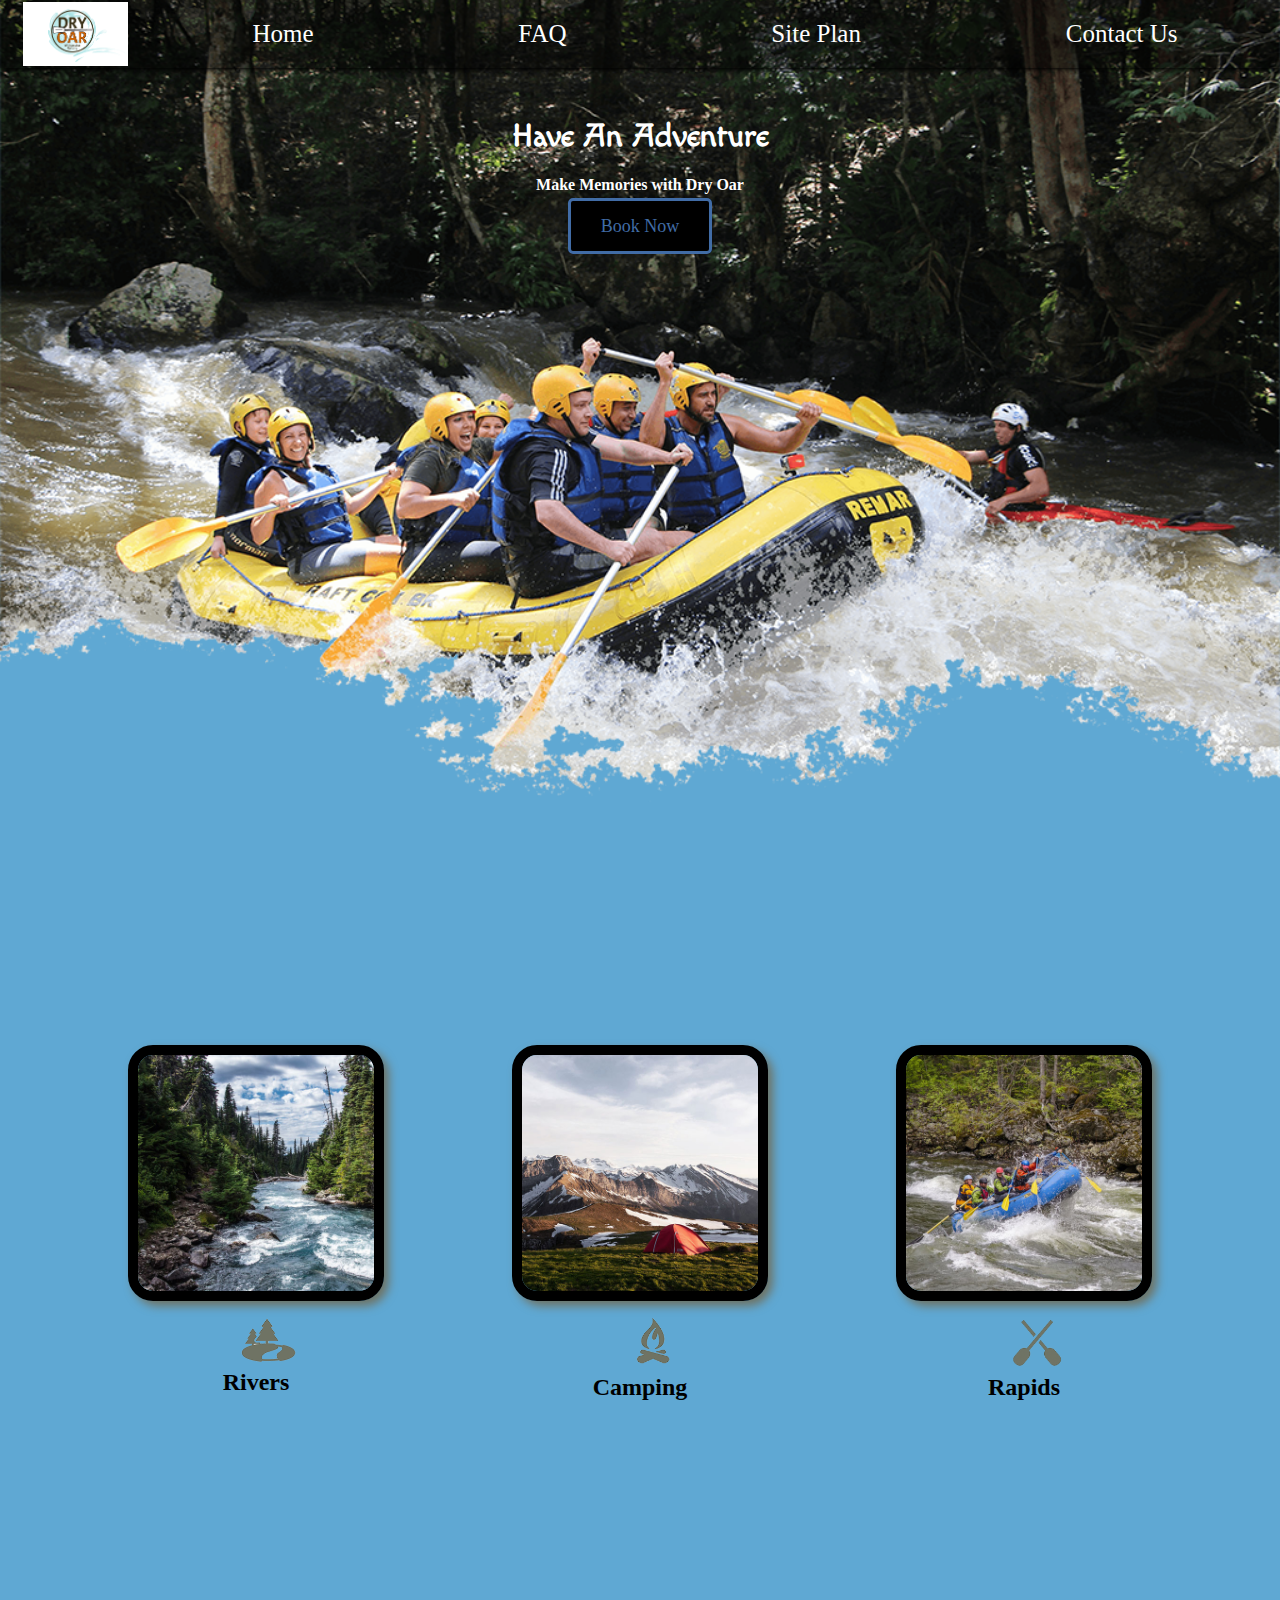
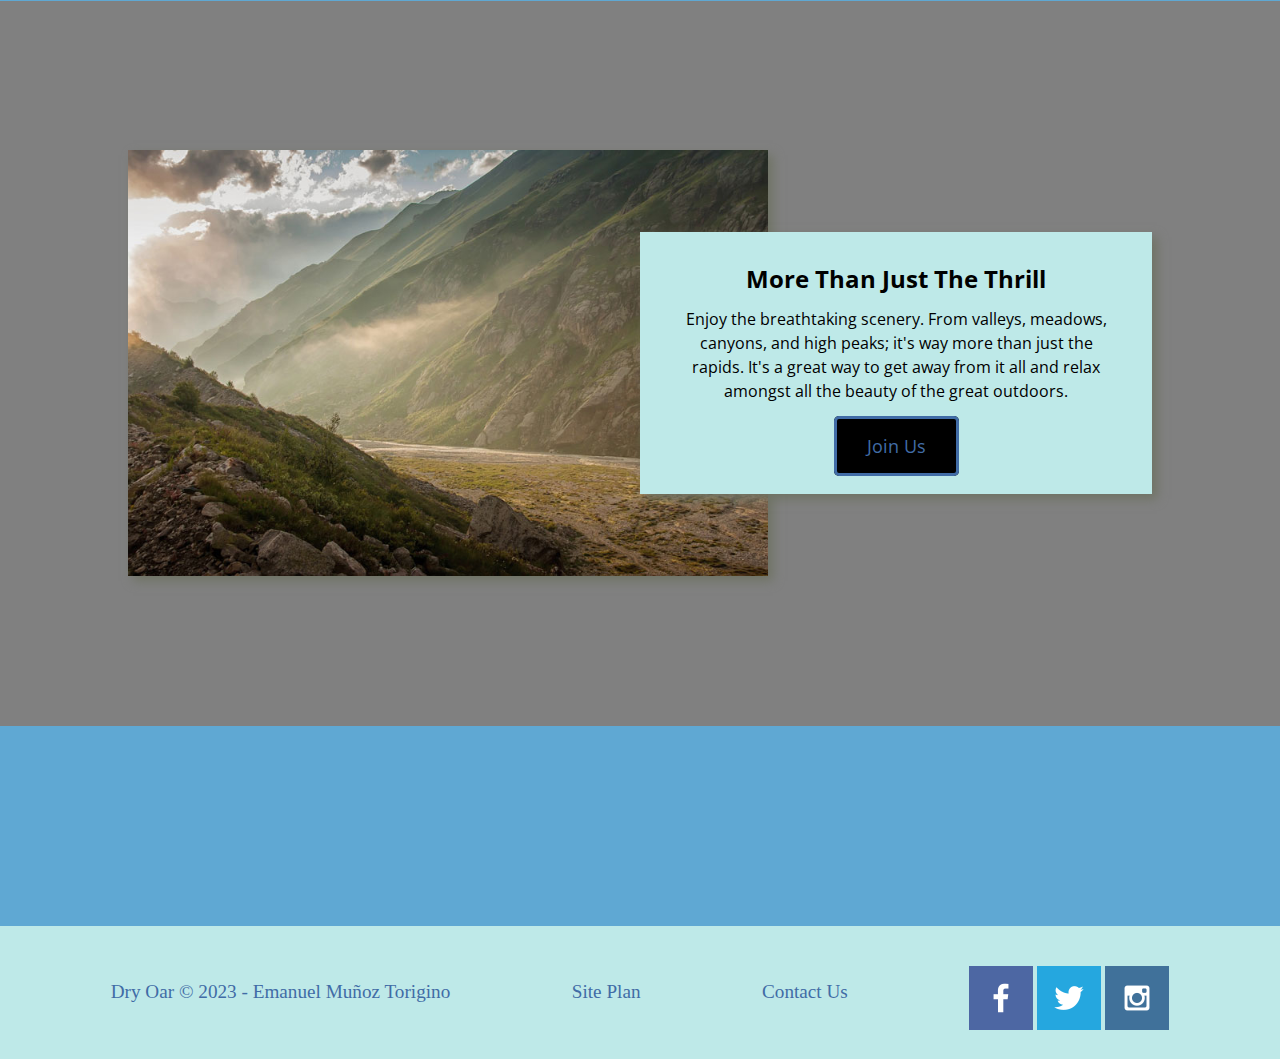
<file: wwr/index.html>
<!DOCTYPE html>
<html lang="en">
<head>
    <meta charset="UTF-8">
    <meta name="viewport" content="width=device-width, initial-scale=1.0">
    <link rel="stylesheet" href="styles/style.css">
    <title>White Water Rafting Tour | Dry Oar Boating | Home Page</title>
</head>
<body>
    <div id="content">

    <header>
        
        <a id="logo_link" href="index.html">
            <img class="logo" src="images/logo.png" alt="Dry Oar Logo">
        </a>
        <nav>
            <a href="index.html">Home</a>
            <a href="faq.html" target="_blank">FAQ</a>      <!-- We don't know the name for this page -->
            <a href="site-plan-rafting.html" target="_blank">Site Plan</a>
            <a href="contactus.html" target="_blank">Contact Us</a>
        </nav>
    </header>
    
    <div id="hero">
        <div id="hero-box"> 
           <img id="hero-img" src="images/hero.png" alt="People enjoying rafting">
        </div>
    
        <section id="hero-msg">
            <h1 class="home-title">Have An Adventure</h1>
            <h4>Make Memories with Dry Oar</h4>
            <div class="button-box">
                <a class="book" href="contactus.html">Book Now </a>
            </div>
        </section>
                
    </div>

    <main class="home-grid">
        
        
        <section class="rivers-card">
            <img class="card-img" src="images/rivers.jpg" alt="river in forest">
            <img class="icon" src="images/river_icon.png" alt="river icon">
            <h2>Rivers</h2>            
        </section>

        <section class="camping-card">
            <img class="card-img" src="images/camping.jpg" alt="tent in mountains">
            <img class="icon" src="images/fire_icon.png" alt="fire icon">
            <h2>Camping</h2>            
        </section>

        <section class="rapids-card">
            <img class="card-img" src="images/rapids.jpg" alt="rafting boat">
            <img class="icon" src="images/oars.png" alt="oars icon">
            <h2>Rapids</h2>            
        </section>
        
        <div id="background"></div> <!-- this Div just serve as a conteiner..-->

        <img class="mountains" src="images/mountains.jpg" alt="Misty mountains">
        <section class="msg">
            <h2>More Than Just The Thrill</h2>
            <p>Enjoy the breathtaking scenery. From valleys, meadows, canyons, and high peaks; it's way more than just the rapids. It's a great way to get away from it all and relax amongst all the beauty of the great outdoors.</p>
            <a class="join" href="rivers.html">Join Us</a>
        </section>
    </main>

    <footer>
        <p>Dry Oar &copy; 2023 - Emanuel Muñoz Torigino</p>
        <p><a href="site-plan-rafting.html" target="_blank">Site Plan</a></p>
        <p><a href="contactus.html" target="_blank">Contact Us</a></p>
        <div class="social">
            <a href="https://facebook.com" target="_blank">
                <img src="images/facebook.png" alt="facebook icon">
            </a>
            <a href="https://twitter.com" target="_blank">
                <img src="images/twitter.png" alt="twitter icon">
            </a>
            <a href="https://instagram.com" target="_blank">
                <img src="images/instagram.png" alt="instagram icon">
            </a>
        </div>
    </footer>

    </div>
</body>

</html>
</file>
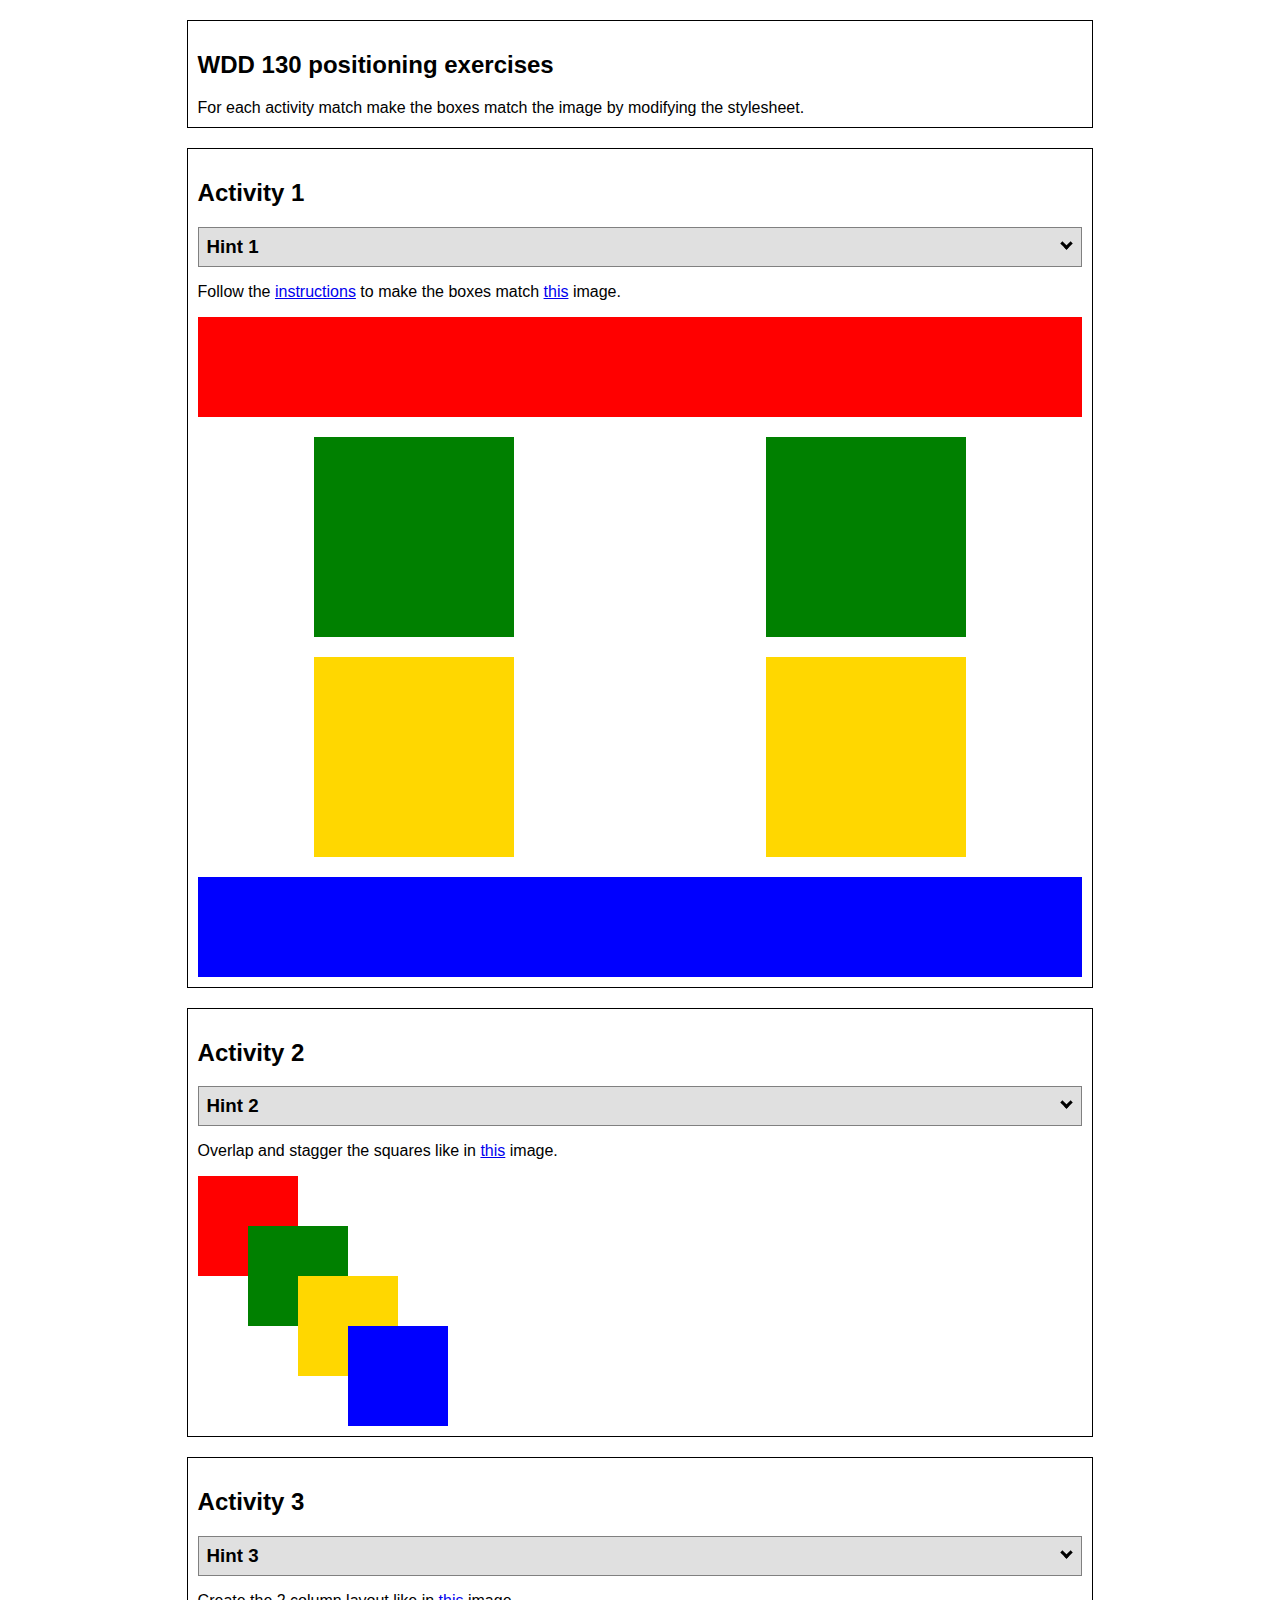
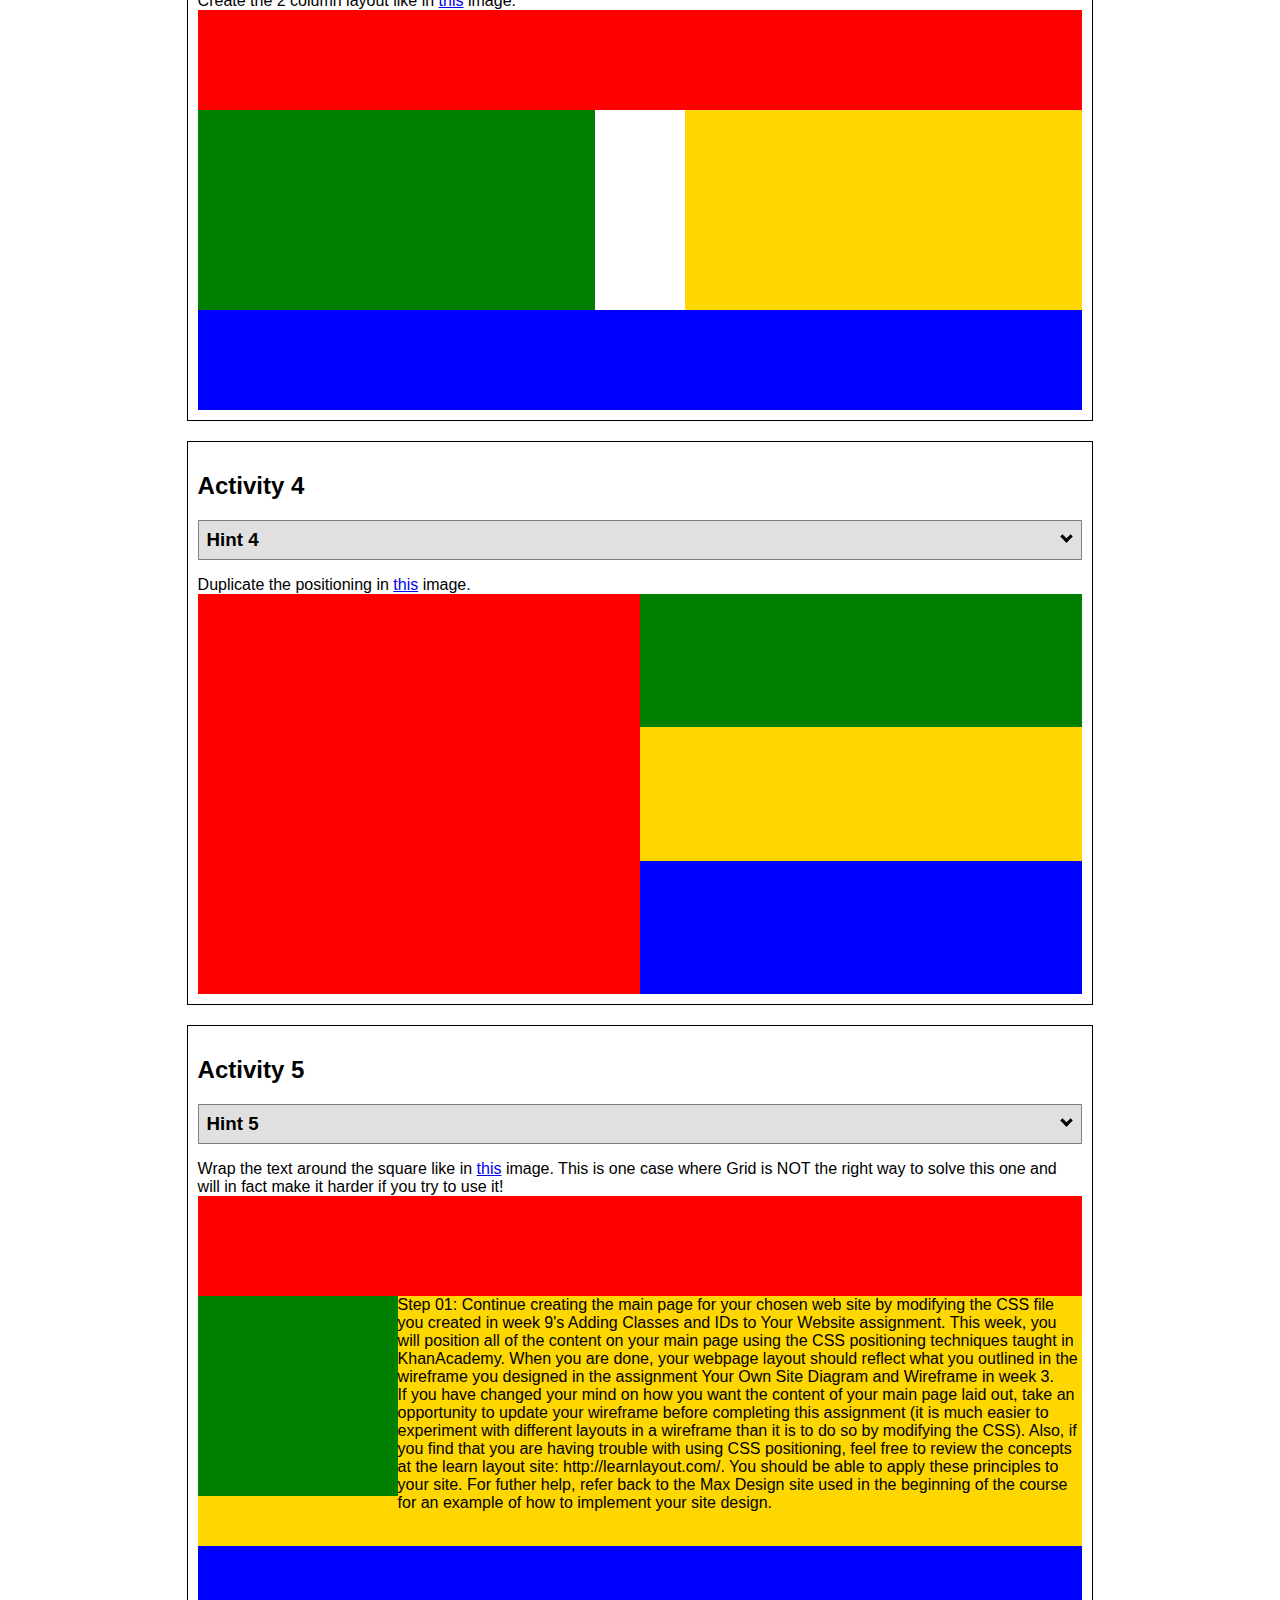
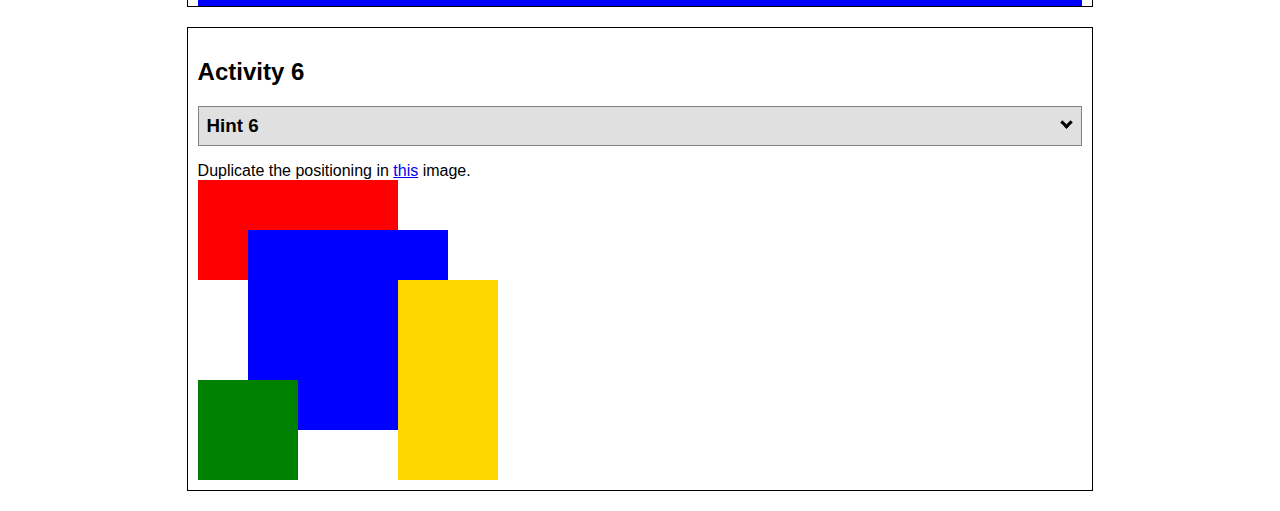
<file: positioning.html>
<!DOCTYPE html>
<html lang="en">
  <head>
    <!-- HTML - Name: positioning.html -->
    <title>Positioning Activity</title>
    <link rel="stylesheet" type="text/css" href="positionstyles.css" />
  </head>
  <body>
    <div class="activity">
      <h2>WDD 130 positioning exercises</h2>
      For each activity match make the boxes match the image by modifying the stylesheet.</div>
    <div class="activity">
      <h2>Activity 1</h2>
      <section class="hint"><input type="checkbox" ><i></i> <h3>Hint 1</h3><div><p>Check out the <a href="https://byui-wdd.github.io/wdd130/activities/w06-css-positioning.html" target="_blank">activity instructions</a> in Ilearn!</p></div></section>
      <p>Follow the <a href="https://byui-wdd.github.io/wdd130/activities/w06-css-positioning.html" target="_blank">instructions</a> to make the boxes match  <a href="https://byui-wdd.github.io/wdd130/images/example1.png" target="_blank">this</a> image.</p>
      <div class="content1" >
        <div class="red1" ></div>
        <div class="green1" ></div>
        <div class="green1" ></div>
        <div class="yellow1"></div>
        <div class="yellow1"></div>
        <div class="blue1"></div>
      </div>
    </div>
    <div class="activity">
      <h2>Activity 2</h2>
      <section class="hint"><input type="checkbox" > <h3>Hint 2</h3><i></i><div>
      <ul>
      <li>grid-template-columns: 50px 50px 50px 50px 50px </li></ul></div></section>
      <p>Overlap and stagger the squares like in <a href="https://byui-wdd.github.io/wdd130/images/example2.png" target="_blank">this</a> image.</p>
      <div class="content2" >
        <div class="red2" ></div>
        <div class="green2" ></div>
        <div class="yellow2"></div>
        <div class="blue2"></div>
      </div>
    </div>
    <div class="activity">
      <h2>Activity 3</h2>
      <section class="hint"><input type="checkbox" > <h3>Hint 3</h3><i></i><div><p>This one is going to be best solved with CSS Grid. Remember to make the boxes the right width first...then start moving them around. </p><h4>Properties used:</h4><ul><li>display:grid;</li><li>grid-template-columns:</li><li>grid-column-gap:</li>
        <li>grid-column:</li>  </ul></div></section>
      Create the 2 column layout like in <a href="https://byui-wdd.github.io/wdd130/images/example3.png" target="_blank">this</a>  image.
      <div class="content3" >
        <div class="red3" ></div>
        <div class="green3" ></div>
        <div class="yellow3"></div>
        <div class="blue3"></div>
      </div>
    </div>
    <div class="activity">
      <h2>Activity 4</h2>
      <section class="hint"><input type="checkbox" > <h3>Hint 4</h3><i></i><div><p>For the others we have been primarily concerned with width. For this one you will need to adjust height as well. </p><h4>Properties used:</h4><ul><li>display:grid;</li><li>grid-template-columns:</li><li>grid-row:</li></ul></div></section>
      Duplicate the positioning in <a href="https://byui-wdd.github.io/wdd130/images/example4.png" target="_blank">this</a> image. 
      <div class="content4" >
        <div class="red4" ></div>
        <div class="green4" ></div>
        <div class="yellow4"></div>
        <div class="blue4"></div>
      </div>
    </div>

    <div class="activity">
      <h2>Activity 5</h2>
      <section class="hint"><input type="checkbox" > <h3>Hint 5</h3><i></i><div><p>Grid is <strong>not</strong> the right way to do this.  In fact there is only one way to really do that...and that is with float. Remember that we float the thing we want the text to wrap around.  Also remember to start by making all the shapes the right size and shape.</p><h4>Properties used:</h4><ul><li>float: left;</li></ul></div></section>
      Wrap the text around the square like in <a href="https://byui-wdd.github.io/wdd130/images/example5.png" target="_blank">this</a> image. This is one case where Grid is NOT the right way to solve this one and will in fact make it harder if you try to use it!
      <div class="content5" >
        <div class="red5" ></div>
        <div class="green5" ></div>
        <div class="yellow5">Step 01: Continue creating the main page for your chosen web site by modifying the CSS file you created in week 9's Adding Classes and IDs to Your Website assignment. This week, you will position all of the content on your main page using the CSS positioning techniques taught in KhanAcademy. When you are done, your webpage layout should reflect what you outlined in the wireframe you designed in the assignment Your Own Site Diagram and Wireframe in week 3. <br />
          If you have changed your mind on how you want the content of your main page laid out, take an opportunity to update your wireframe before completing this assignment (it is much easier to experiment with different layouts in a wireframe than it is to do so by modifying the CSS). Also, if you find that you are having trouble with using CSS positioning, feel free to review the concepts at the learn layout site: http://learnlayout.com/. You should be able to apply these principles to your site. For futher help, refer back to the Max Design site used in the beginning of the course for an example of how to implement your site design.</div>
        <div class="blue5"></div>
      </div>
    </div>
    <div class="activity">
      <h2>Activity 6</h2>
      <section class="hint"><input type="checkbox" > <h3>Hint 6</h3><i></i><div><p>This one is all about visualizing the grid behind the layout. If you are having a hard time doing that first: all the sizes are even multiples of 100, and second here is another example with the lines drawn: <a href="https://byui-wdd.github.io/wdd130/images/example6-hint.png" target="_blank">example 6 with lines</a>. For this one you will find it easiest if you use px for the column width. You can also use <kbd>z-index</kbd> to control the element layering.    </p><h4>Properties used:</h4><ul><li>display:grid;</li><li>grid-template-columns:</li><li>grid-column:</li><li>grid-row:</li><li><a href="https://www.w3schools.com/cssref/pr_pos_z-index.asp" target="_blank">z-index:</a></li></ul></div></section>
      Duplicate the positioning in <a href="https://byui-wdd.github.io/wdd130/images/example6.png" target="_blank">this</a> image.
      <div class="content6" >
        <div class="red6" ></div>
        <div class="green6" ></div>
        <div class="yellow6"></div>
        <div class="blue6"></div>
      </div>
    </div>
  </body>
</html>
</file>
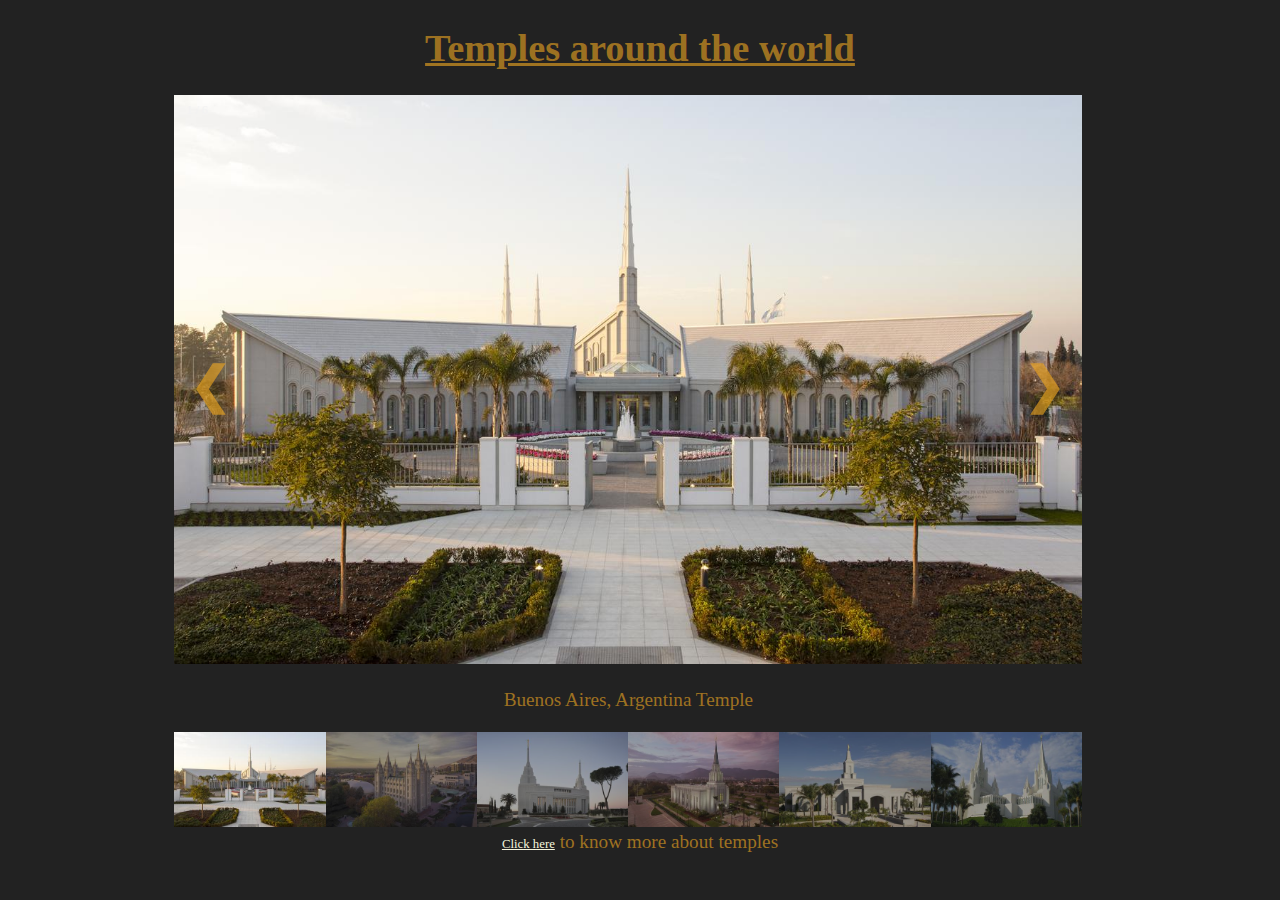
<file: aboutme/Simple_Web_Component.html>
<!DOCTYPE html>
<html lang="en">
<head>
    <meta charset="UTF-8">
    <meta name="viewport" content="width=device-width, initial-scale=1.0">
    <title>Web_Components</title>
    <link rel="stylesheet" href="simple_web_style.css">
</head>
<body>
    
    <main>

        <div>
            <h1>Temples around the world</h1>    
        </div>        
        <!-- Container for the image gallery -->
    <div class="container">

        <!-- Full-width images with number text -->
        <div class="mySlides">
        <div class="numbertext">1 / 6</div>
            <img src="images/BuenosAires_temple.jpg" style="width:100%">
        </div>
    
        <div class="mySlides"> 
        <div class="numbertext">2 / 6</div>
            <img src="images/SaltLake_Temple.jpg" style="width:100%">
        </div>
    
        <div class="mySlides">
        <div class="numbertext">3 / 6</div>
            <img src="images/Rome_Temple.jpg" style="width:100%">
        </div>
    
        <div class="mySlides">
        <div class="numbertext">4 / 6</div>
            <img src="images/RiodeJaneiro_Temple.jpeg" style="width:100%">
        </div>
    
        <div class="mySlides">
        <div class="numbertext">5 / 6</div>
            <img src="images/CordobaArg_Temple.jpg" style="width:100%">
        </div>
    
        <div class="mySlides">
        <div class="numbertext">6 / 6</div>
            <img src="images/SanDiego_Temple.jpg" style="width:100%">
        </div>
    
        <!-- Next and previous buttons -->
        <a class="prev" onclick="plusSlides(-1)">&#10094;</a>
        <a class="next" onclick="plusSlides(1)">&#10095;</a>
    
        <!-- Image text -->
        <div class="caption-container">
        <p id="caption"></p>
        </div>
    
        <!-- Thumbnail images -->
        <div class="row">
            <div class="column">
                <img class="demo cursor" src="images/BuenosAires_TempleSmall.jpg" style="width:100%" onclick="currentSlide(1)" alt="Buenos Aires, Argentina Temple">
            </div>
            <div class="column">
                <img class="demo cursor" src="images/SaltLake_Temple_Small.jpg" style="width:100%" onclick="currentSlide(2)" alt="Salt Lake City, Utah Temple">
            </div>
            <div class="column">
                <img class="demo cursor" src="images/Rome_TempleSmall.jpg" style="width:100%" onclick="currentSlide(3)" alt="Rome, Italy Temple">
            </div>
            <div class="column">
                <img class="demo cursor" src="images/RiodeJaneiro_TempleSmall.jpeg" style="width:100%" onclick="currentSlide(4)" alt="Rio de Janeiro, Brazil Temple">
            </div>
            <div class="column">
                <img class="demo cursor" src="images/Cordoba_Arg_TempleSmall.jpg" style="width:100%" onclick="currentSlide(5)" alt="Córdoba, Argentina Temple">
            </div>
            <div class="column">
                <img class="demo cursor" src="images/SanDiego_TempleSmall.jpg" style="width:100%" onclick="currentSlide(6)" alt="San Diego, California Temple">
            </div>
        </div>
    </div>

    <div class="more_info"><a href="https://www.churchofjesuschrist.org/temples?lang=eng" target="_blank">Click here</a> to know more about temples</div>



    </main>






    <script>
        let slideIndex = 1;
        showSlides(slideIndex);
        
        function plusSlides(n) {
          showSlides(slideIndex += n);
        }
        
        function currentSlide(n) {
          showSlides(slideIndex = n);
        }
        
        function showSlides(n) {
          let i;
          let slides = document.getElementsByClassName("mySlides");
          let dots = document.getElementsByClassName("demo");
          let captionText = document.getElementById("caption");
          if (n > slides.length) {slideIndex = 1}
          if (n < 1) {slideIndex = slides.length}
          for (i = 0; i < slides.length; i++) {
            slides[i].style.display = "none";
          }
          for (i = 0; i < dots.length; i++) {
            dots[i].className = dots[i].className.replace(" active", "");
          }
          slides[slideIndex-1].style.display = "block";
          dots[slideIndex-1].className += " active";
          captionText.innerHTML = dots[slideIndex-1].alt;
        }
    </script>



</body>
</html>
</file>
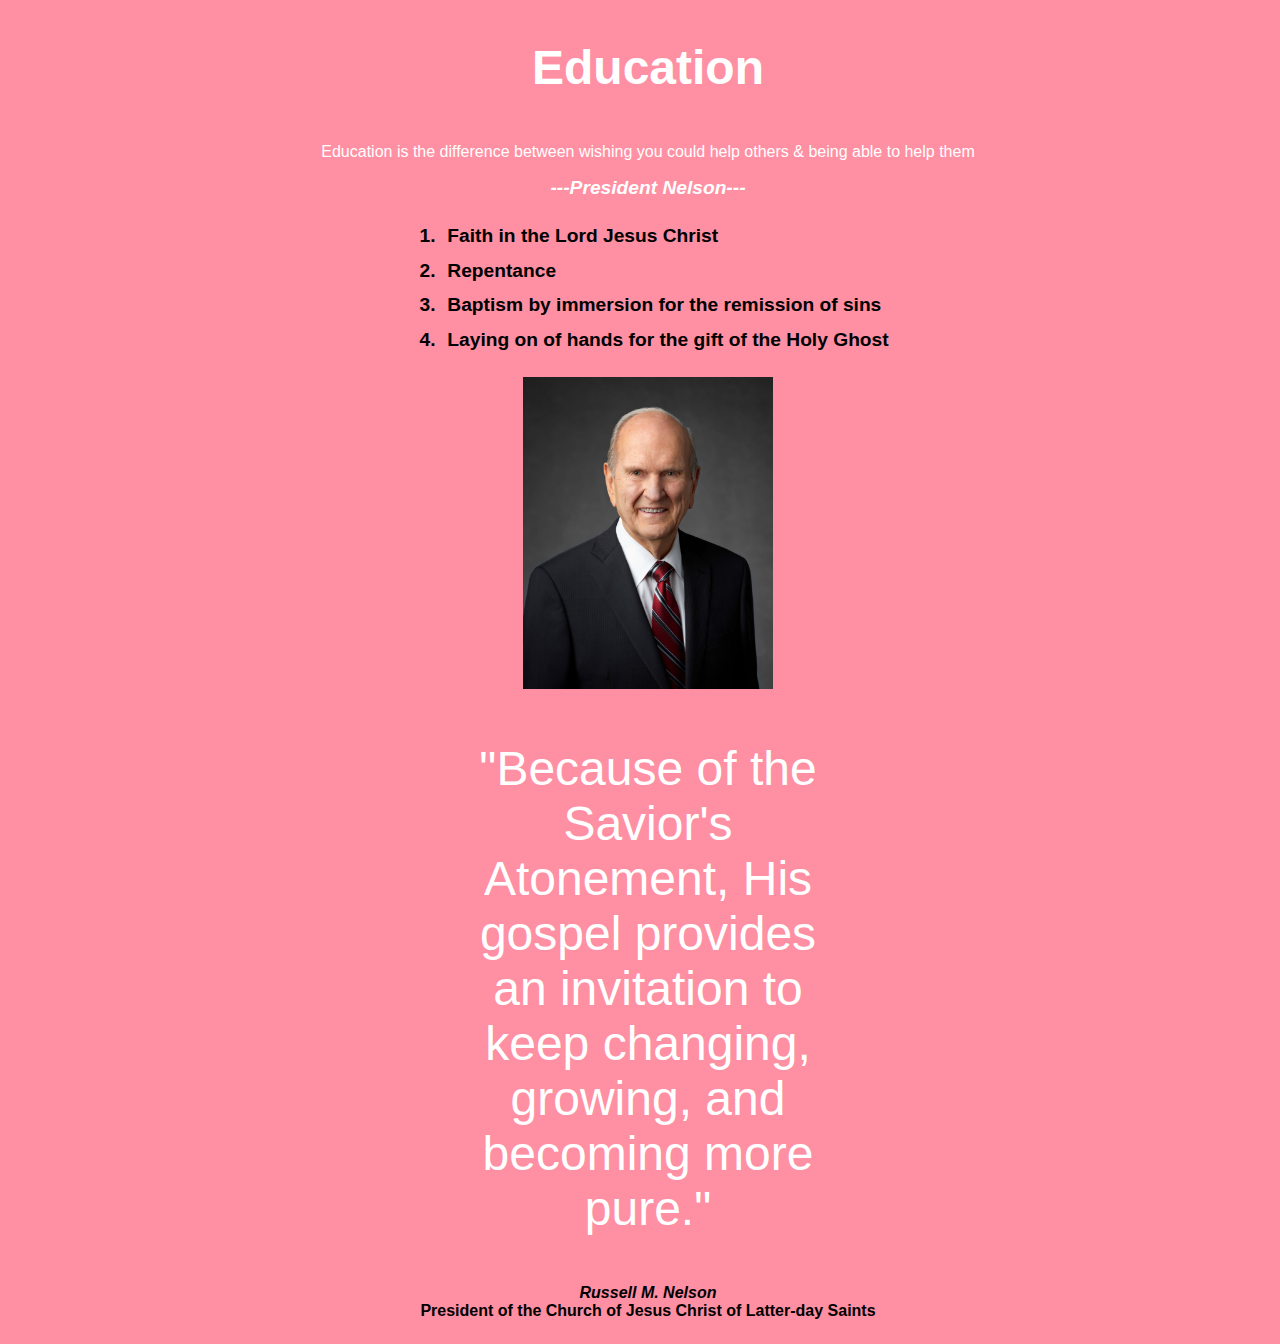
<file: Challenges/week_4.html>
<!DOCTYPE html>
<html lang="en">
<head>
    <meta charset="UTF-8">
    <meta name="viewport" content="width=device-width, initial-scale=1.0">
    <title>Education</title>
</head>
<style>
    /* Apply a natural box layout model to all elements, but allowing components to change 
    ~ Paul Irish ~
*/

html {
    box-sizing: border-box;
    font-family:sans-serif ;
}

*,
*::before,
*::after {
    box-sizing: inherit;
}



/*A good practice for have responsive images is reset the img adding a max-width property of 100%*/

img {
    max-width: 100%;
    height: auto;
}


body {
    width: 100vw;
    background: rgb(255, 143, 162);
    display: flex;
    flex-direction: column;
    align-items: center;
}

.bg-size {
    text-align: center;
}

.bg-size ol {
    text-align: start;
}

.russell_nelson_portrait {
    width: 250px;
}



h1 {
    color: white;
    font-size: 3rem;
    font-weight: bold;
}

h1:hover {
    color: black;
    transition-delay: .15s;
}


.p_cite_wh {
    font-size: 1rem;
    color: white;
}

.cite_name {
    color: white;
    font-weight: bold;
    font-size: 1.2rem;

}


.list_principles {
    font-size: 1.2rem;
    font-weight: bold;
}


.list_principles li {
padding: .4rem;
}

.p_final {
    font-size: 3rem;
    width: 30%;
    color: white;
}

.p_cite_bk {
    padding: 0;
    margin-top: 0;
    font-weight: bold;

}


</style>

<body>

    <div class="bg-size"><h1>Education</h1></div>
    <div class="bg-size"><p class="p_cite_wh">Education is the difference between wishing you could help others & being able to help them </p></div>
    <div><cite class="cite_name">---President Nelson---</cite></div>
    <div>
        <ol class="list_principles">
            <li>Faith in the Lord Jesus Christ</li>
            <li>Repentance</li>
            <li>Baptism by immersion for the remission of sins</li>
            <li>Laying on of hands for the gift of the Holy Ghost</li>
        </ol>
    </div class="bg-size">
    <div class="russell_nelson_portrait"><img  src="images/russell_nelson_portrait.jpeg" alt="Russell M. Nelson Portrait"></div>
    <div class="bg-size p_final"><p>"Because of the Savior's Atonement, His gospel provides an invitation to keep changing, growing, and becoming more pure."</p></div>
    <div class="bg-size p_cite_bk"><cite>Russell M. Nelson</cite>
        <p class="p_cite_bk">President of the Church of Jesus Christ of Latter-day Saints</p>
    </div>
</body>
</html>
</file>
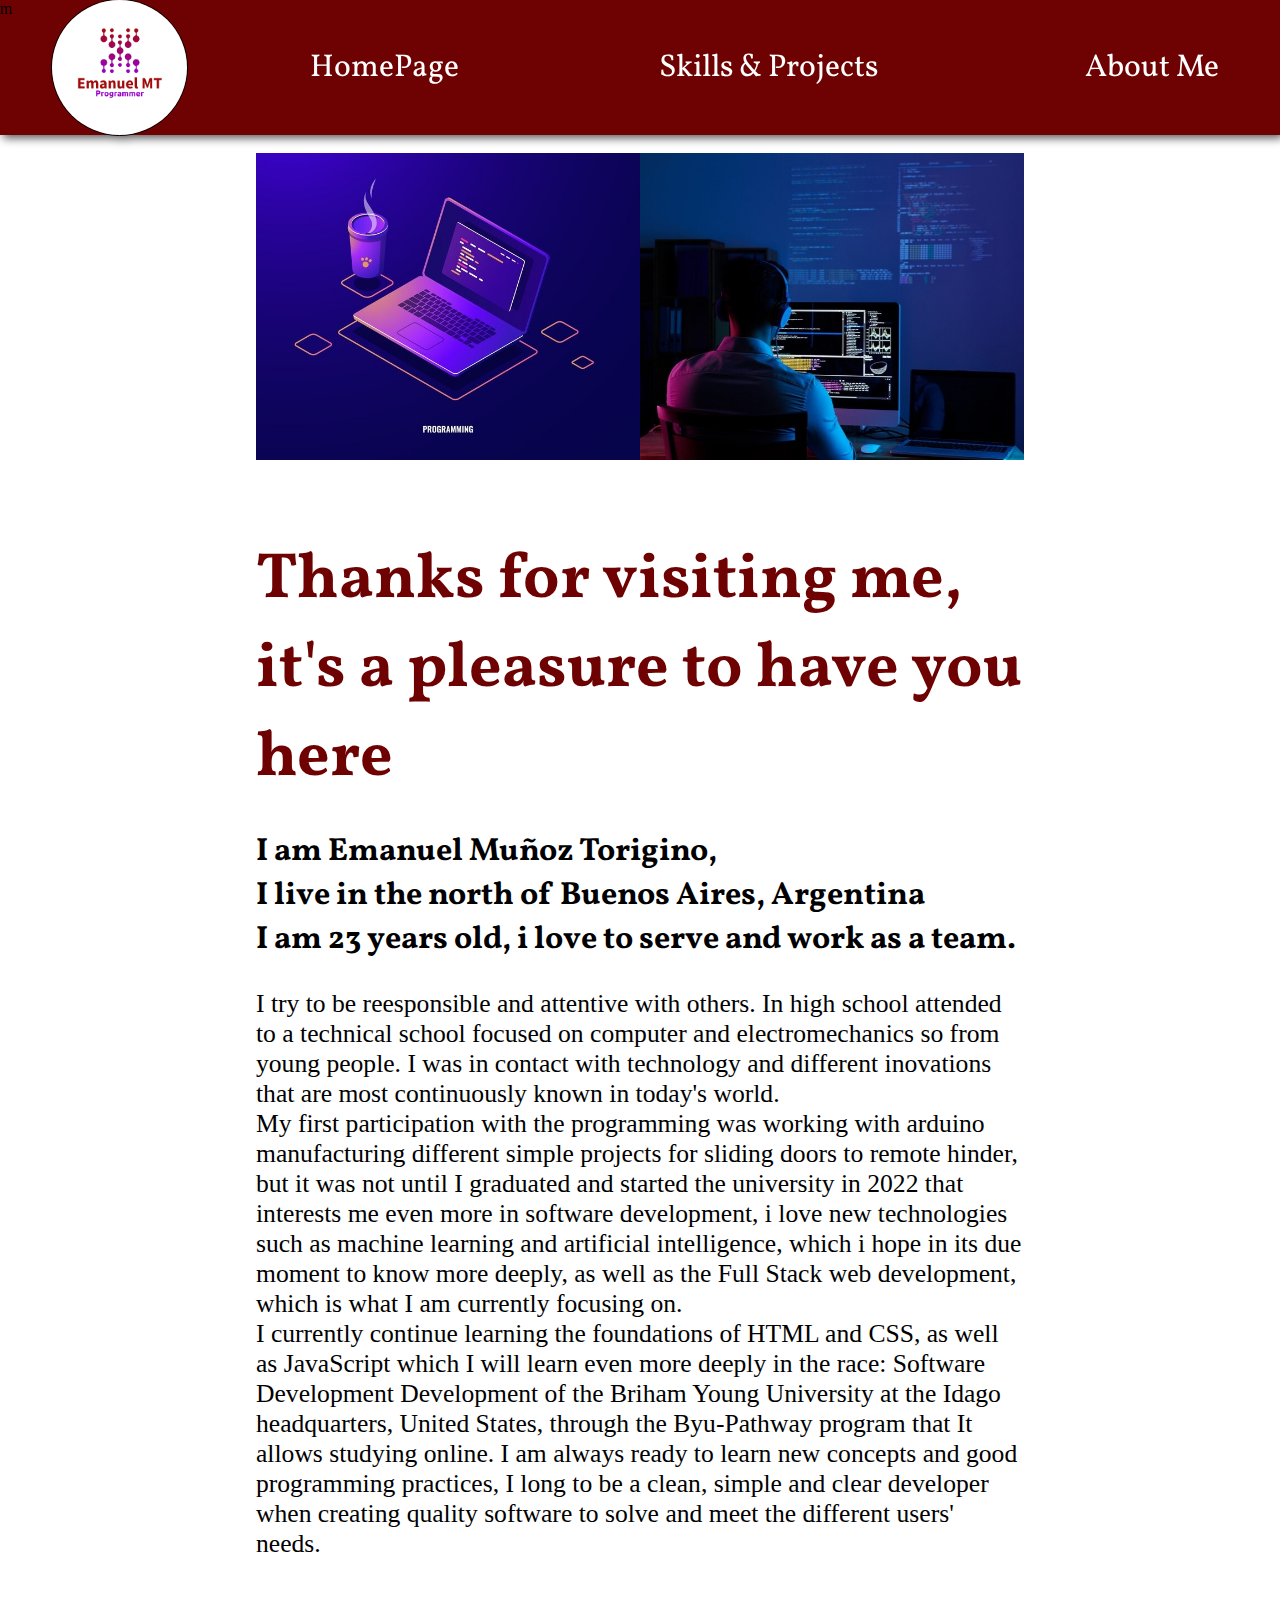
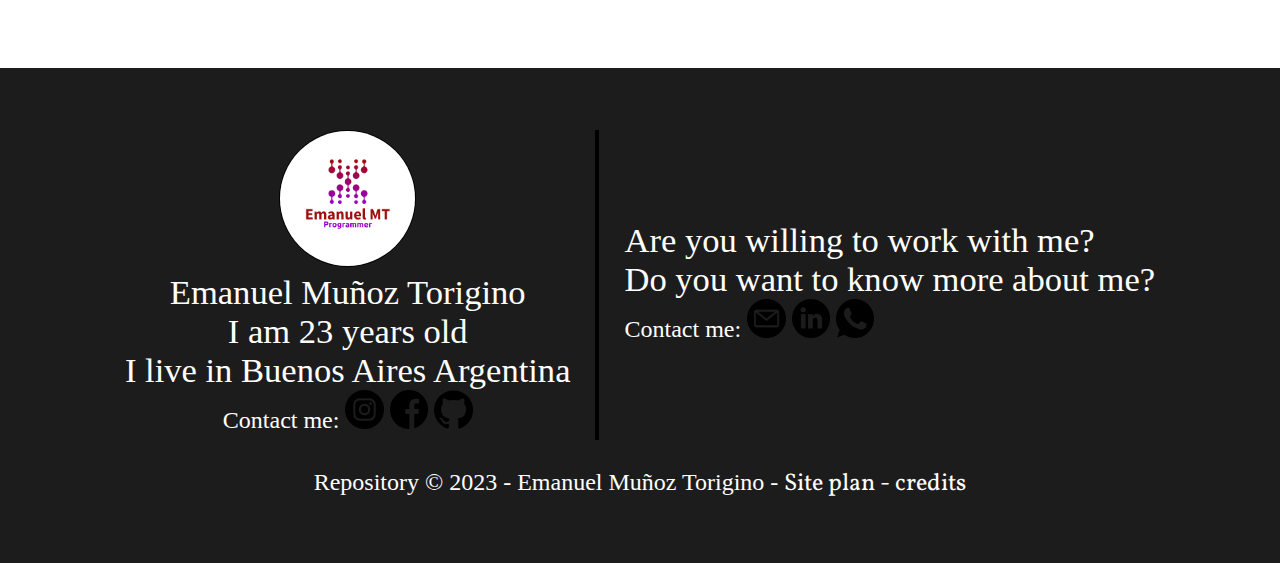
<file: Personal-site/about_me.html>
<!DOCTYPE html>
<html lang="en">
<head>
    <meta charset="UTF-8">
    <meta name="viewport" content="width=device-width, initial-scale=1.0">
    <link rel="stylesheet" href="styles/styles.css">
    <title>Portfolio | About me</title>
    <meta name="description" content="I'm Emanuel Muñoz Torigino, I live in Argentina, I am 23 years old. I am studying a bachelor degree on software development at Brigham Young University Idaho online">
    <link rel="canonical" href="https://emanuelmunoztorigino.github.io/wwd130/Personal-site/about_me.html">


    <link rel="icon" href="images/logo.png">
    <link rel="apple-touch-icon" href="images/logo.png">



</head>
<body>
    <header>m 
        <div class="containerLogo">
            <img class="containerLogo_img" src="images/logo.png" alt="Logo">
        </div>
        <nav class="containerNav">
            <ul class="containerNav_ul">
                <li class="home" >
                    <a href="index.html">HomePage</a>
                </li>
                <li class="skills">
                    <a href="skills_projects.html">Skills & Projects</a>
                </li>
                <li class="aboutme">
                    <a href="about_me.html">About Me</a>
                </li>                
            </ul>    
        </nav>
    </header>

    <main class="container_main_aboutme">
       <div class="space"></div>
       
        <div class="container_main_img">
            <div><img class="main_img" src="images/about_me.jpg" alt="Computer design"></div>
            <div><img class="main_img" src="images/home_programming.jpg" alt="Ilustrate a developer coding"></div>
        </div>

        <div class="container_biography">
            <div>
                <h1>Thanks for visiting me, it's a pleasure to have you here</h1>
            </div>

            <div>
                <h2>I am Emanuel Muñoz Torigino, 
                <br>I live in the north of Buenos Aires, Argentina
                <br>I am 23 years old, i love to serve and work as a team.
                </h2>
            </div>

            <div>
                <p>
                    I try to be reesponsible and attentive with others.
                    In high school attended to a technical school focused
                    on computer and electromechanics so from young people.  
                    I was in contact with technology and different inovations
                    that are most continuously known in today's world.
                    <br>
                    My first participation with the programming was working with arduino
                    manufacturing different simple projects for sliding doors to remote hinder,
                    but it was not until I graduated and started the university in 2022 that
                    interests me even more in software development, i love new technologies
                    such as machine learning and artificial intelligence, which i hope in its 
                    due moment to know more deeply, as well as the Full Stack web development, 
                    which is what I am currently focusing on. 
                    <br>
                    I currently continue learning the foundations of HTML and CSS, as well as 
                    JavaScript which I will learn even more deeply in the race: Software 
                    Development Development of the Briham Young University at the Idago headquarters, 
                    United States, through the Byu-Pathway program that It allows studying online. 
                    I am always ready to learn new concepts and good programming practices, I long to 
                    be a clean, simple and clear developer when creating quality software to solve and meet 
                    the different users' needs.
                </p>
            </div>

        </div>








    </main>


    <footer>  
        <div class="container-footer1" >
            <div class="container-footer"> 
                <div id="first">
                    <div>
                        <div><img class="logo_in_footer" src="images/logo.png" alt="Logo"></div>
                        <p class="p-footer"> Emanuel Muñoz Torigino <br> I am 23 years old <br> I live in Buenos Aires Argentina</p>
                        <div >
                            <div>Contact me: <a class="a-footer" href="https://www.instagram.com/ema_douglas/" target="_blank"><img class="logos-footer" src="images/instagram.png" alt="Instagram logo"></a>
                                <a class="a-footer" href="https://www.facebook.com/EmanuelLDS2000/" target="_blank"><img class="logos-footer" src="images/facebook.png" alt="Facebook logo"></a>
                                <a class="a-footer" href="https://github.com/EmanuelMunozTorigino/wwd130" target="_blank"><img class="logos-footer" src="images/logotipo-de-github.png" alt="Git-Hub logo"></a></div>
                        </div>
                    </div>
                </div>
            
                <div id="second">
                    <div>
                        <div><p class="p-footer">Are you willing to work with me? 
                            <br>Do you want to know more about me?
                            </p>
                        </div>
                        <div>
                            Contact me:
                            <a href="mailto:emanuel.munoz.torigino@gmail.com"> <img class="logos-footer" src="images/email.png" alt="email logo"></a>
                            <a class="a-footer" href="https://www.linkedin.com/in/emanuelmunoztorigino/" target="_blank"><img class="logos-footer" src="images/linkedin.png" alt="Git-hub logo"></a>
                            <a class="a-footer" href="https://api.whatsapp.com/send?phone=5492477539340&text=Hola, espero poder ayudarte." target="_blank"><img class="logos-footer" src="images/whatsapp.png" alt="Whatsapp logo"></a>

                        </div>
                                                       
                    </div>
                </div>
            </div>
                <div class="credits">
                    <p> Repository &copy; 2023 - Emanuel Muñoz Torigino - <a href="https://emanuelmunoztorigino.github.io/wwd130/Personal-site/site-plan.html" > Site plan - credits</a></p>
                </div>
        </div>
    </footer>
</body>
</html>
</file>
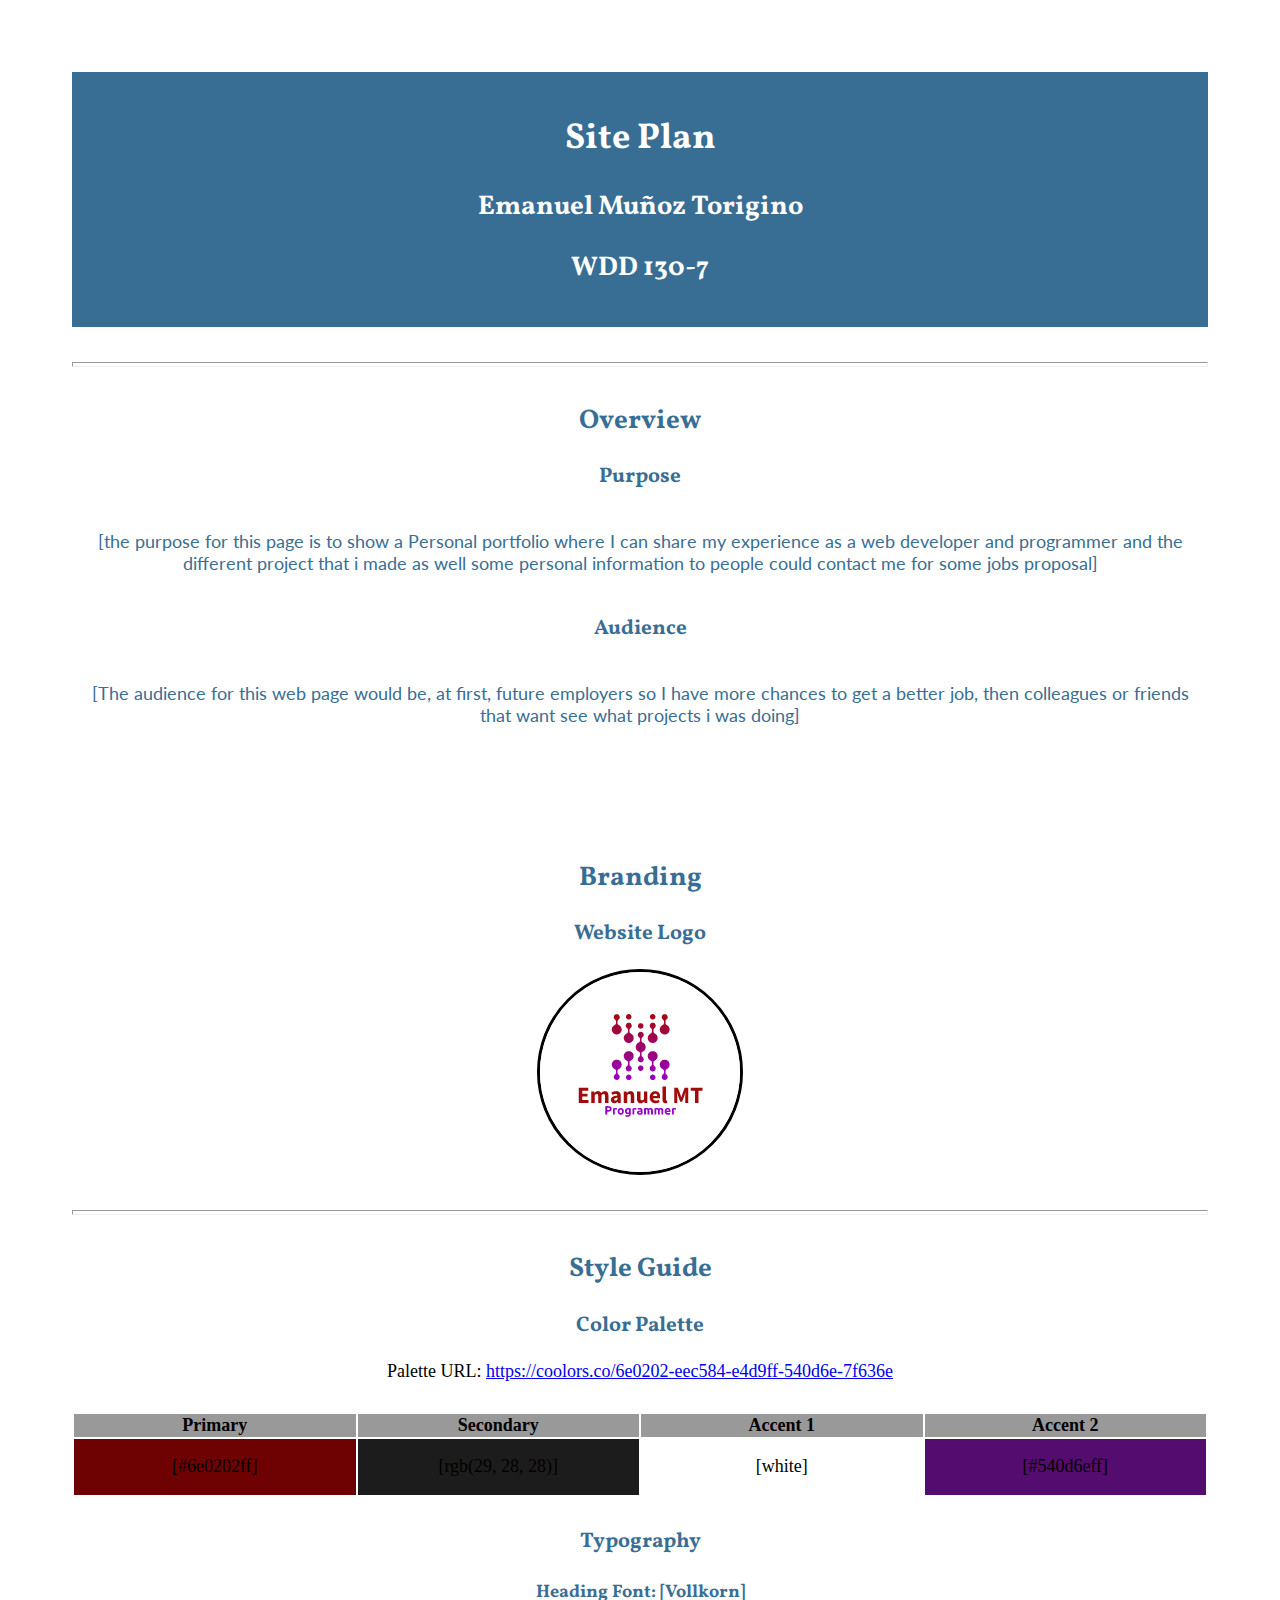
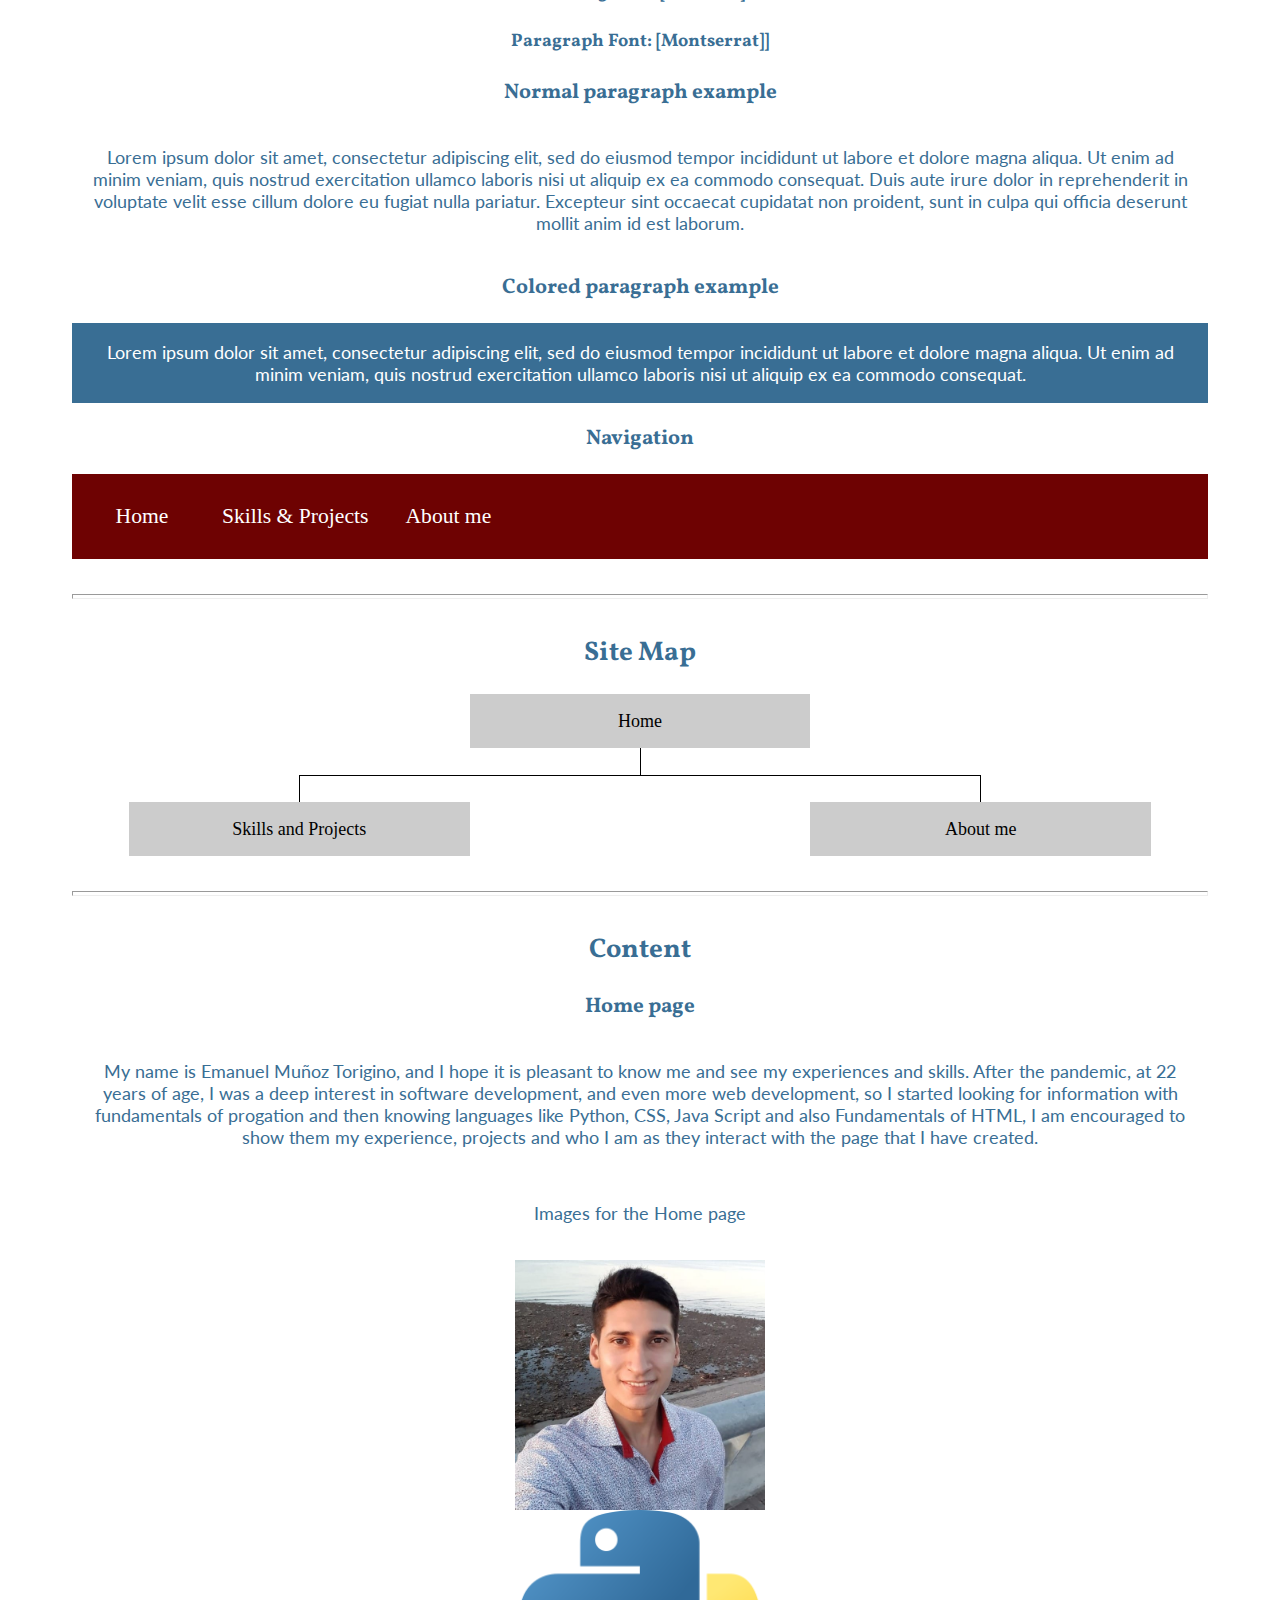
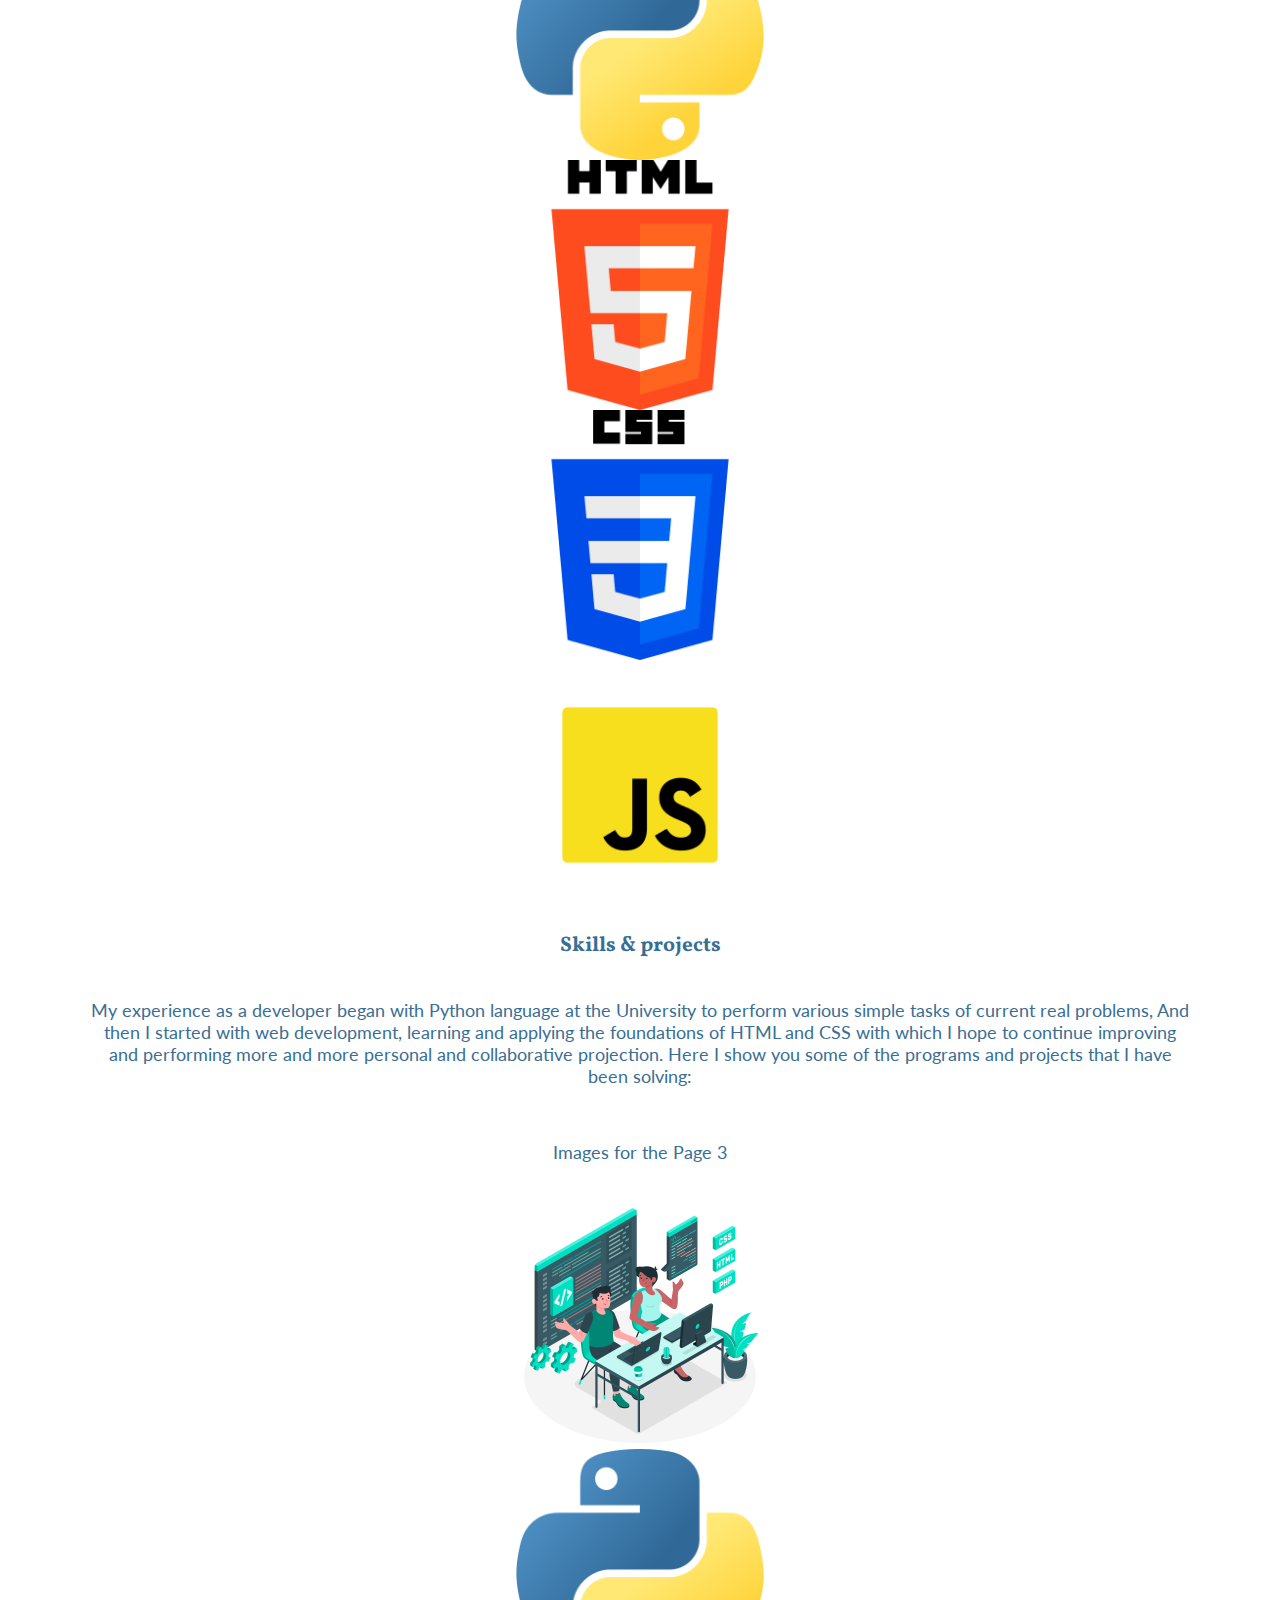
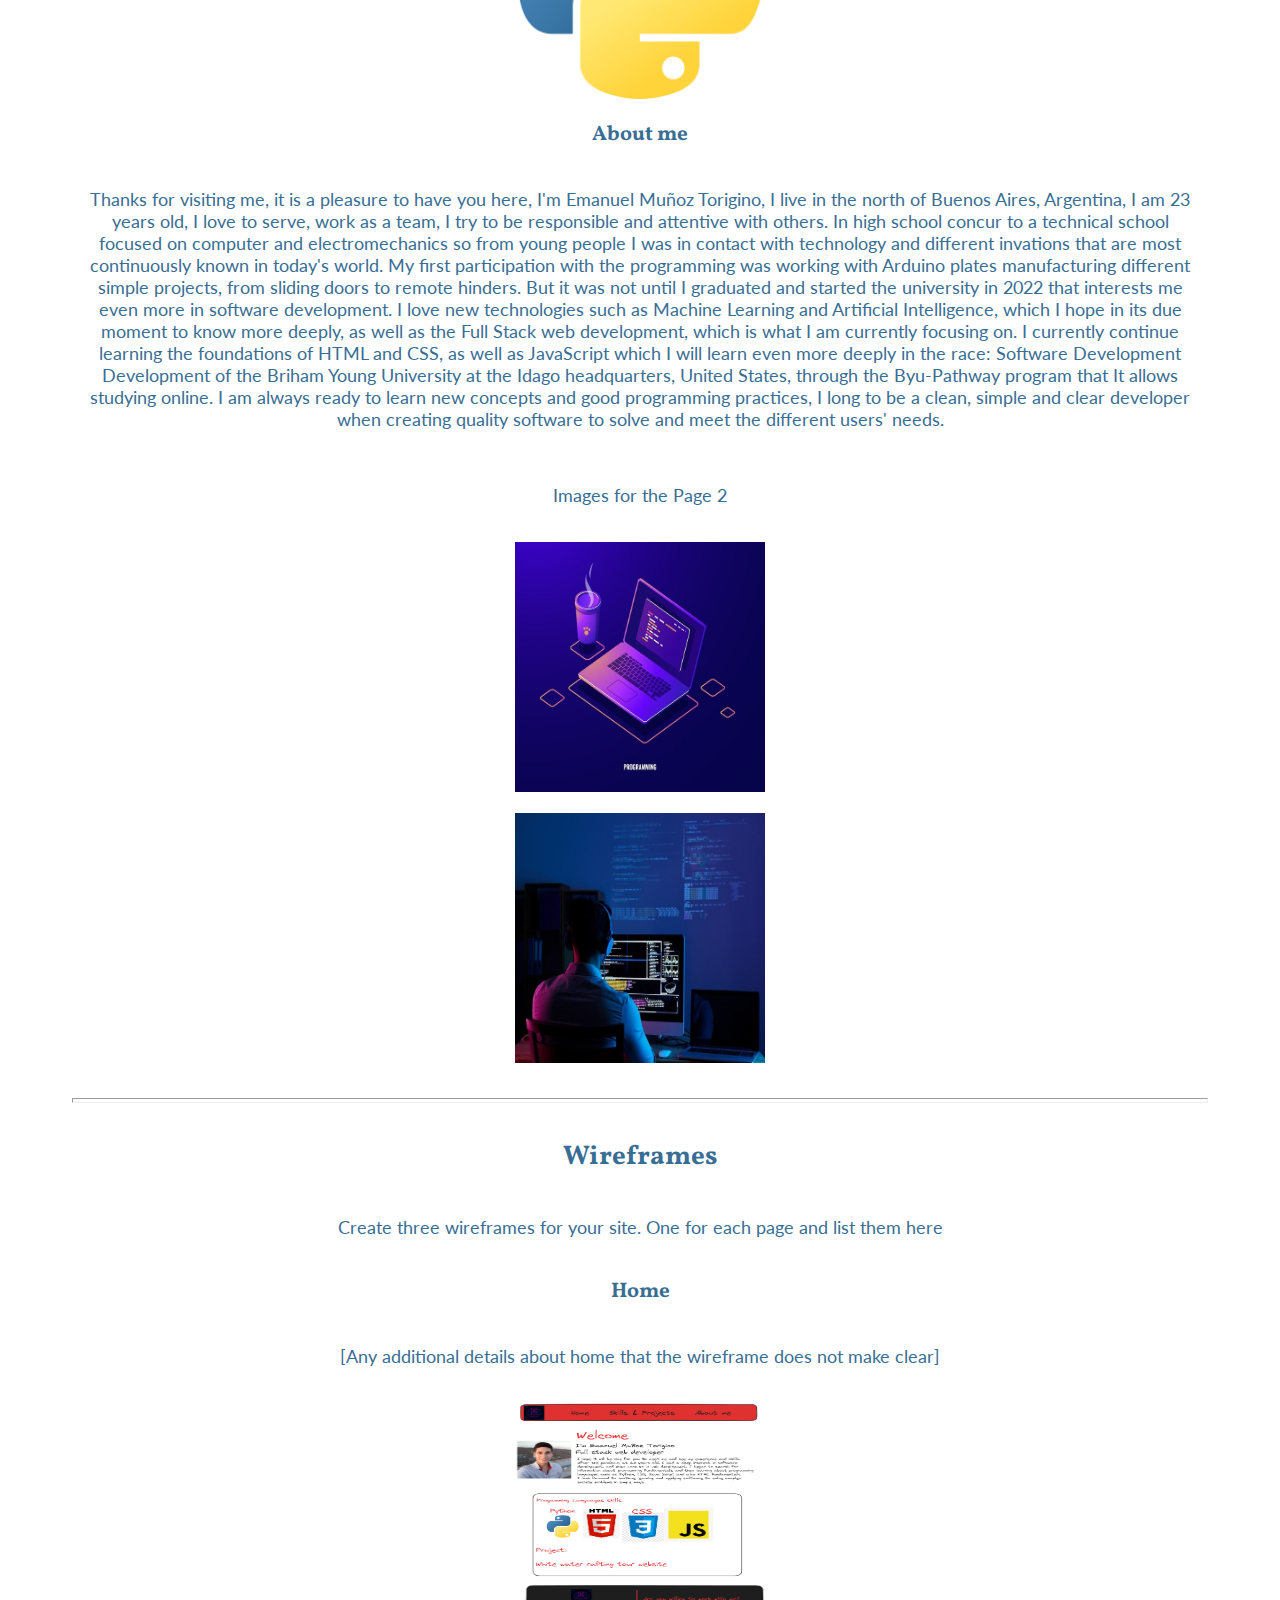
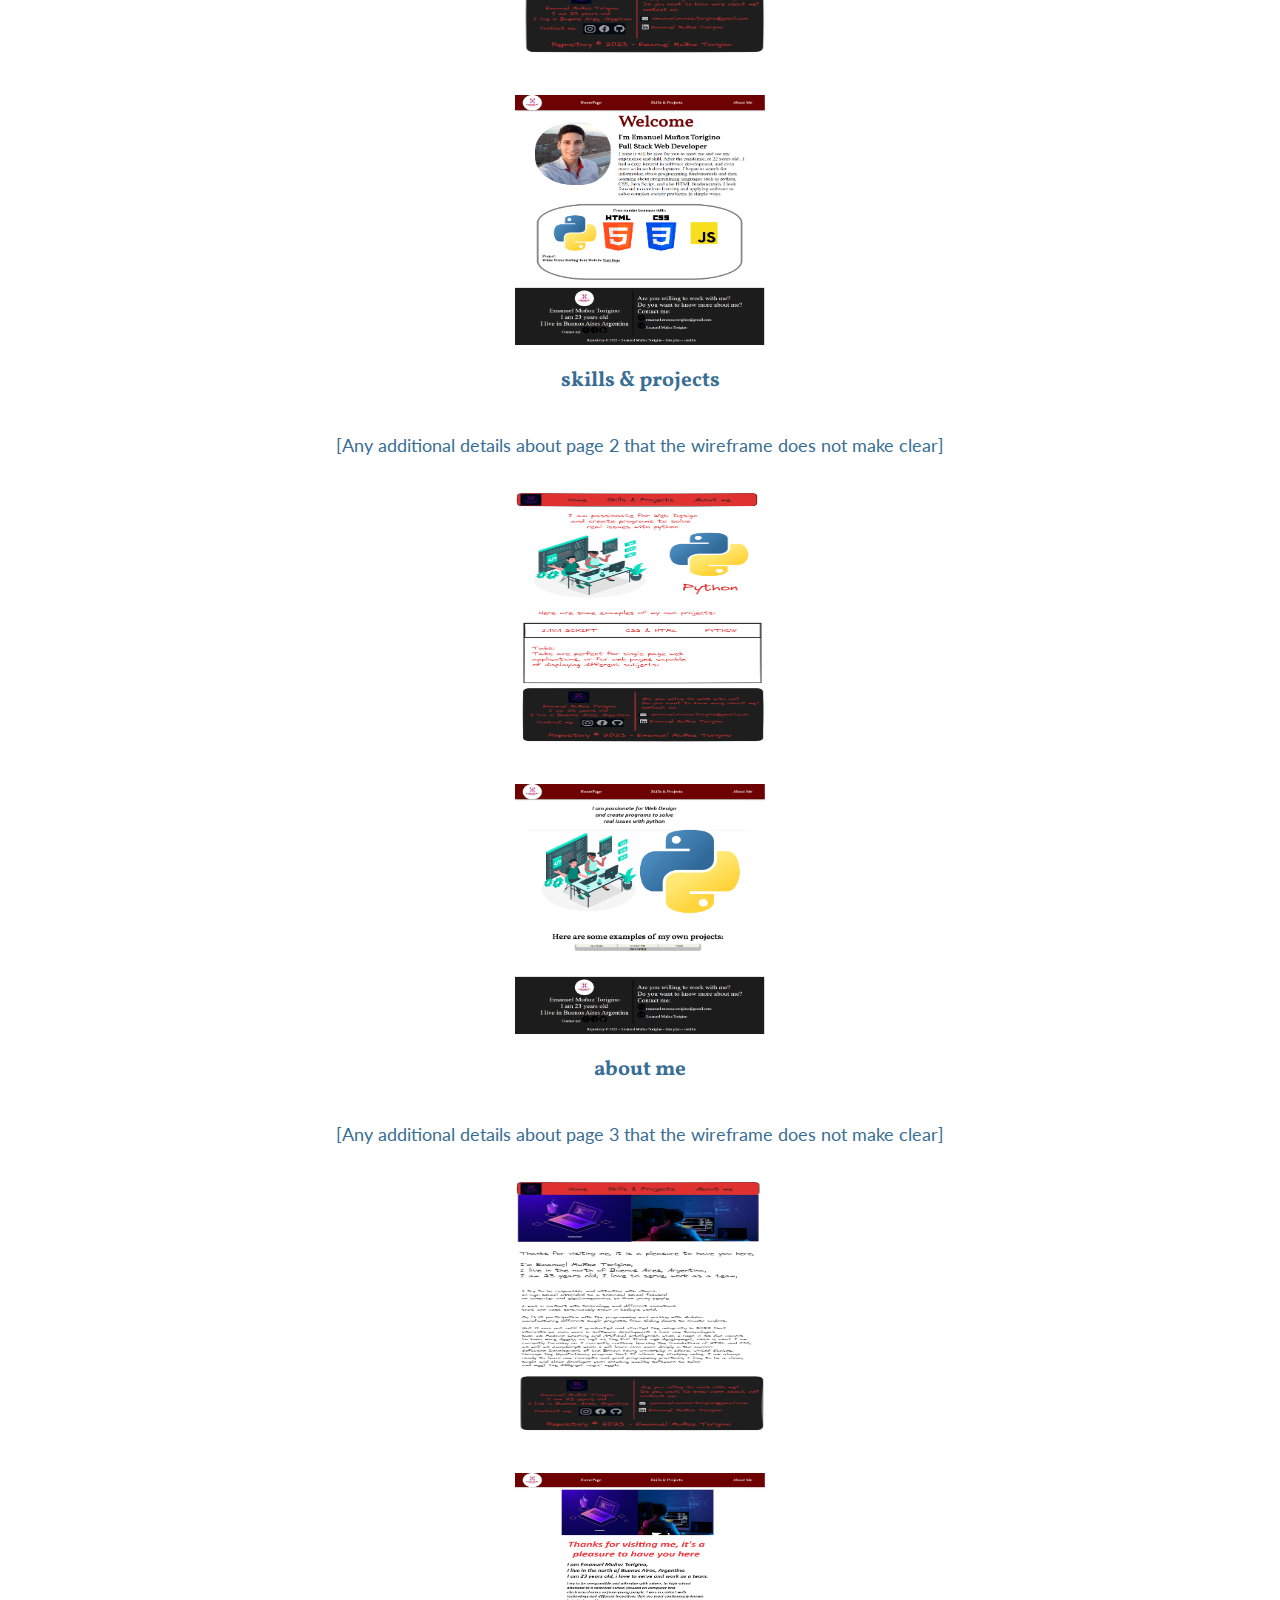
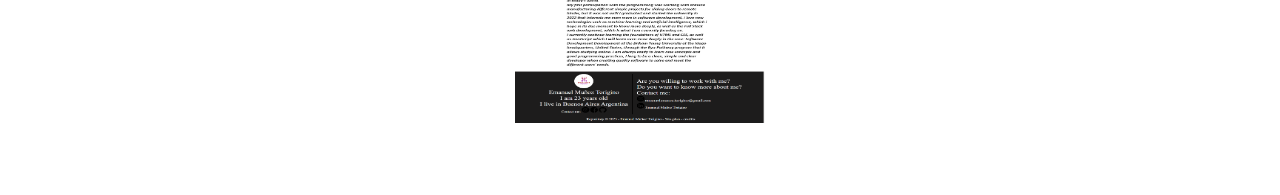
<file: Personal-site/site-plan.html>
<!DOCTYPE html>
<html lang="en-us">
    
  <head>
    <meta charset="utf-8">
    <title>Site Plan</title>
    <link type="text/css" rel="stylesheet" href="styles/site-plan.css">
  </head>

  <body>
    <header>
      <h1>Site Plan</h1>
      <h2>Emanuel Muñoz Torigino</h2>
      <h2>WDD 130-7</h2>
      <!-- In the header above, add the name or your site, your name and class number. For example if you are in section 3 you would put WDD 130.03 -->
    </header>
    <main>

      <!-- ------------------------Steps 2-3------------------------------ -->
      <hr>
      <h2>Overview</h2>
      <h3>Purpose</h3>
      <p>[the purpose for this page is to show a Personal portfolio where I can share my experience as a web developer and programmer and the different project that i made as well some personal information to people could contact me for some jobs proposal]
      <h3>Audience</h3>
      <p>[The audience for this web page would be, at first, future employers so I have more chances to get a better job, then colleagues or friends that want see what projects i was doing]</p>  <!-- change this --></p>
    <!-- change this --> <br>
      <h2>Branding</h2>
      <h3>Website Logo</h3>
      <!-- Replace this with some sort of logo for your site.  A logo can be as simple as the name of your site in a nice font :) -->
      <div id="logo-circle">
        <img id="logo" src="images/logo.png" alt="Logo image">
      </div>
      <hr>
      <h2>
        Style Guide
      </h2>

      <!-- ------------------------Steps 4-8------------------------------ -->

      <h3>
        Color Palette
      </h3>
      <!--  The colors you choose for a website are one of the most important decisions you will make. Follow the instructions on the activity in iLearn then return and replace the color codes below with the hex color codes (the 6 digit numbers that show at the bottom of each color) for the colors you have chosen below.  You should have at least 2 colors but do not have to fill in all 4 if you do not need them.  -->

      <!-- Copy and paste the URL to your finished palette below Make sure to paste it into both spots -->
      Palette URL: <a href="https://coolors.co/6e0202-eec584-e4d9ff-540d6e-7f636e" target="_blank">https://coolors.co/6e0202-eec584-e4d9ff-540d6e-7f636e</a>


      <table class="colors">
        <tr><th>Primary</th><th>Secondary</th><th>Accent 1</th><th>Accent 2</th></tr>
        <!-- Replace the numbers in the boxes below with your hex color codes. Then switch to the site-plan.css file and change your colors there as well. -->
        <tr><td class="primary">[#6e0202ff]</td><td class="secondary">[rgb(29, 28, 28)]</td><td class="accent1">[white]</td><td class="accent2">[#540d6eff]</td></tr>
      </table>

      <!-- ------------------------Step 9------------------------------ -->

      <h3>
        Typography
      </h3>
      <!-- Choose a font for your paragraphs (body copy) and headlines. What font(s) have you chosen? Why did you choose what you did?  Make sure to review the list of web safe fonts at W3Schools.org as a starting point.  Think also about which of your colors above you might use for background and font colors. -->

      <h4>
        Heading Font: [Vollkorn]  <!-- change this -->
      </h4>
      <h4>
        Paragraph Font: [Montserrat]]  <!-- change this -->
      </h4>
      <h3>
        Normal paragraph example
      </h3>
      <p>
        Lorem ipsum dolor sit amet, consectetur adipiscing elit, sed do eiusmod tempor incididunt ut labore et dolore magna aliqua. Ut enim ad minim veniam, quis nostrud exercitation ullamco laboris nisi ut aliquip ex ea commodo consequat. Duis aute irure dolor in reprehenderit in voluptate velit esse cillum dolore eu fugiat nulla pariatur. Excepteur sint occaecat cupidatat non proident, sunt in culpa qui officia deserunt mollit anim id est laborum.
      </p>
      <h3>
        Colored paragraph example
      </h3>
      <p class="colored">
        Lorem ipsum dolor sit amet, consectetur adipiscing elit, sed do eiusmod tempor incididunt ut labore et dolore magna aliqua. Ut enim ad minim veniam, quis nostrud exercitation ullamco laboris nisi ut aliquip ex ea commodo consequat. 
      </p>

      <!-- ------------------------Step 10------------------------------ -->

      <h3>
        Navigation
      </h3>
      <!-- Think about how you want your navigation bar to look. In the site-plan.css file change the colors to your colors to get the look you desire. --> 
      <nav>
        <a href="index.html">Home</a>
        <a href="skills_projects.html">Skills & Projects</a>
        <a href="about_me.html">About me</a>
      </nav>
      <hr>
      <h2>
        Site Map
      </h2>
      <div class="sitemap">
        <div class="sm-home">
          Home 
        </div>
        <div class="sm-page2">
          Skills and Projects <!-- change this -->
        </div>
        <div class="sm-page3">
          About me  <!-- change this -->
        </div>

        <div class="top">
          &nbsp;
        </div>
        <div class="left">
          &nbsp;
        </div>
        <div class="right">
          &nbsp;
        </div>

      </div>

      <!-- --------Content Section -------------- -->
      <hr>
      <h2>
        Content
      </h2>
      <h3>Home page</h3>
      <p>
        My name is Emanuel Muñoz Torigino, and I hope it is pleasant to know me and see my experiences and skills.
        After the pandemic, at 22 years of age, I was a deep interest in software development, and even more web development, so I started looking for information with fundamentals of progation and then knowing languages like Python, CSS, Java Script and also Fundamentals of HTML, I am encouraged to show them my experience, projects and who I am as they interact with the page that I have created.

</p>
      <p>Images for the Home page</p>
        <img src="images/home_profile_picture.jpg" alt="Photo of myself">
        <img src="images/python.png" alt="python logo">
        <img src="images/html5.png" alt="A developer working">
        <img src="images/css3.png" alt="A developer working">
        <img src="images/java_script.png" alt="A developer working">

      </ul>
          
      <h3>Skills & projects</h3>
      <p>
        My experience as a developer began with Python language at the University to perform various simple tasks of current real problems,
        And then I started with web development, learning and applying the foundations of HTML and CSS with which I hope to continue improving and performing more and more personal and collaborative projection.

        Here I show you some of the programs and projects that I have been solving:
      </p>
      <p>Images for the Page 3</p>
        <img src="images/Programming_languages.jpg" alt="Represent some progamming languages symbol (HTML-CSS-JavaScript)">
        <img src="images/python.png" alt="Python icon">

      </ul>
      <h3>About me</menu></h3>
      <p>
        
        Thanks for visiting me, it is a pleasure to have you here,

        I'm Emanuel Muñoz Torigino,
        I live in the north of Buenos Aires, Argentina, I am 23 years old, I love to serve, work as a team, I try to be responsible and attentive with others.
        In high school concur to a technical school focused on computer and electromechanics so from young people I was in contact with technology and different invations that are most continuously known in today's world. My first participation with the programming was working with Arduino plates manufacturing different simple projects, from sliding doors to remote hinders. But it was not until I graduated and started the university in 2022 that interests me even more in software development. I love new technologies such as Machine Learning and Artificial Intelligence, which I hope in its due moment to know more deeply, as well as the Full Stack web development, which is what I am currently focusing on. I currently continue learning the foundations of HTML and CSS, as well as JavaScript which I will learn even more deeply in the race: Software Development Development of the Briham Young University at the Idago headquarters, United States, through the Byu-Pathway program that It allows studying online.

        I am always ready to learn new concepts and good programming practices, I long to be a clean, simple and clear developer when creating quality software to solve and meet the different users' needs.

      </p>
      <p>Images for the Page 2</p>
        <img src="images/about_me.jpg" alt="image relates to computer programming">
        <br>
        <img src="images/home_programming.jpg" alt="represent a man typing code on a computer">

      </ul>
      <hr>
      <h2>
        Wireframes
      </h2>
      <p>
        Create three wireframes for your site. One for each page and list them here</p>

      <h3>Home</h3>
      <p>         
        [Any additional details about home that the wireframe does not make clear]
      </p>
      <img src="images/Home-Repository.png" alt="home page wireframe">
      <br>
      <br>
      <img src="images/home_wireframe.png" alt="home page wireframe 2.0 version">

      <h3>skills & projects</h3>
      <p>         
        [Any additional details about page 2 that the wireframe does not make clear]
      </p>
      <img src="images/Skills&Projects.png" alt="Skills & Projects wireframe">
      <br><br>
      <img src="images/skills_projects_wireframe.png" alt="Skills & Projects wireframe 2.0"> 

      <h3>about me</h3>
      <p>         
        [Any additional details about page 3 that the wireframe does not make clear]
      </p>
      <img src="images/aboutme.png" alt="About me wireframe">
      <br>
      <br>
      <img src="images/aboutme_wireframe.png" alt="About me wireframe 2.0">
    </main>
  </body>

</html>
</file>
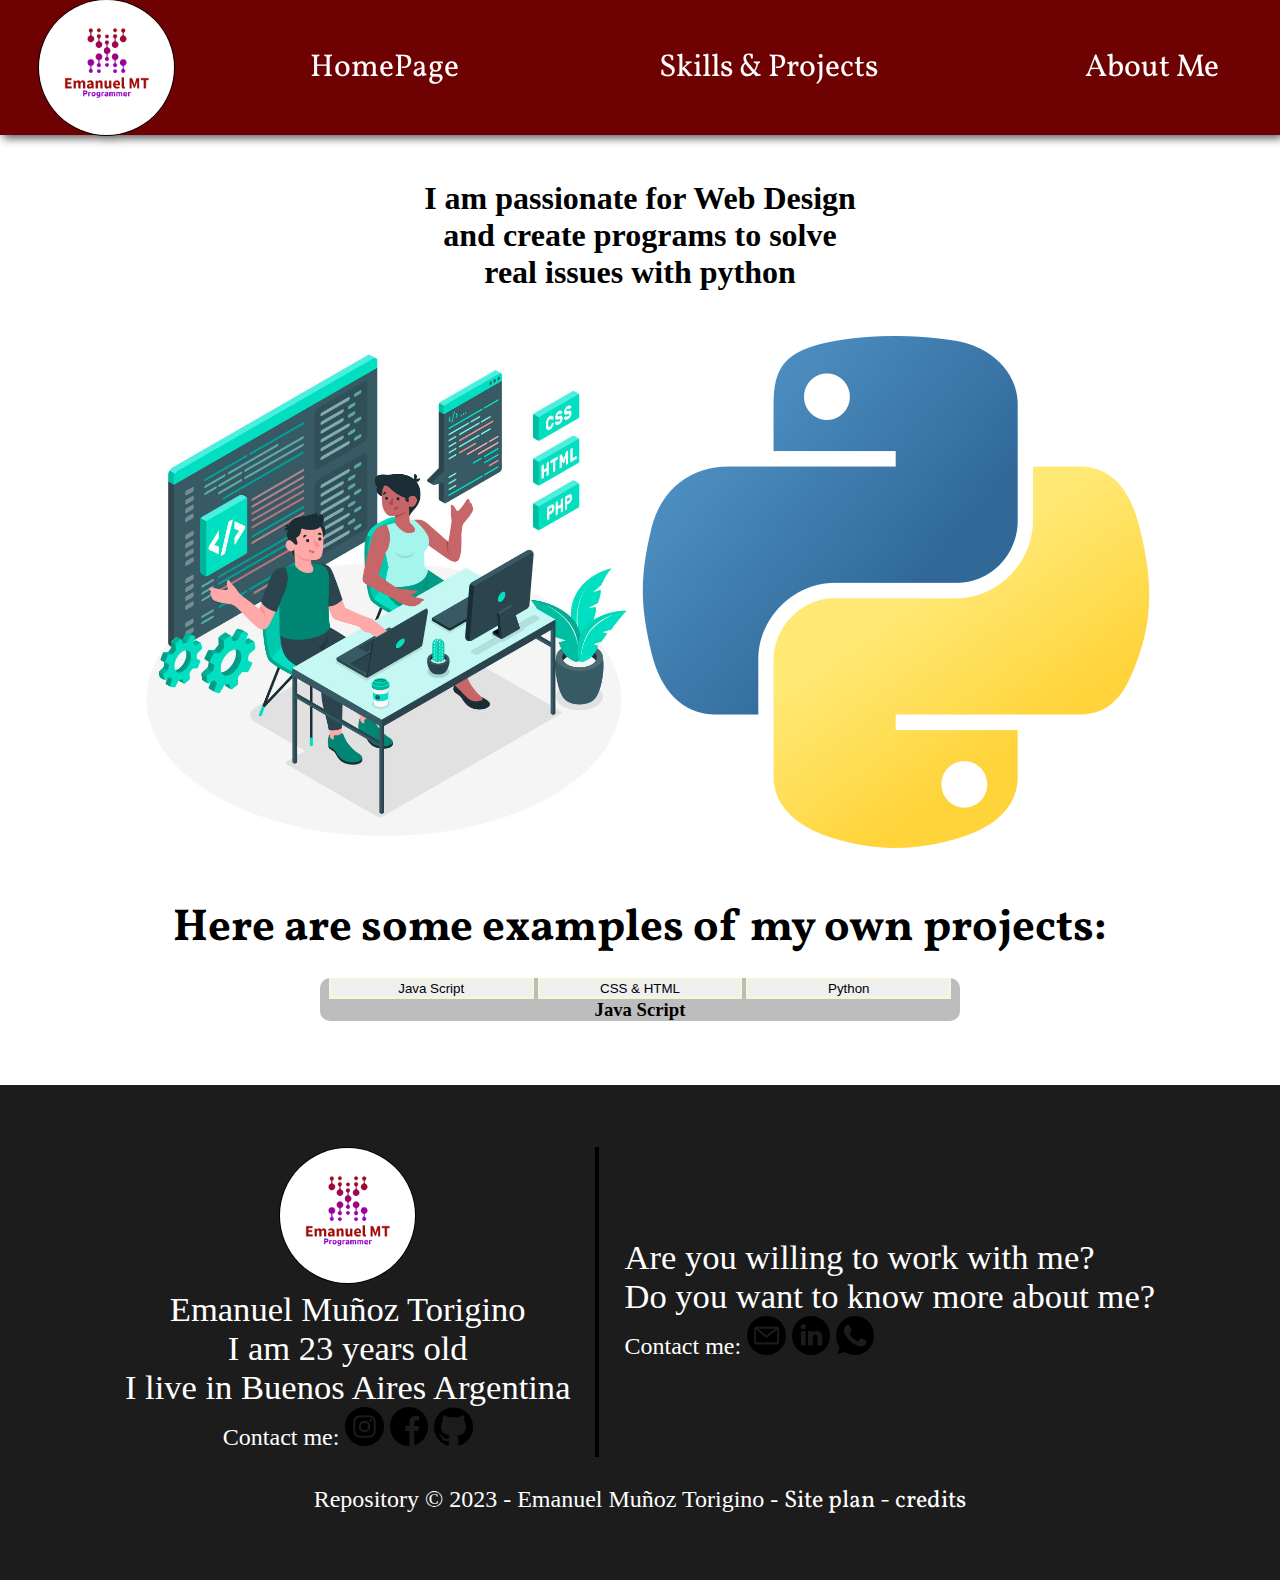
<file: Personal-site/skills_projects.html>
<!DOCTYPE html>
<html lang="en">
<head>
    <meta charset="UTF-8">
    <meta name="viewport" content="width=device-width, initial-scale=1.0">
    <link rel="stylesheet" href="styles/styles.css">
    <title>Portfolio | Skills & Projects</title>
    <meta name="description" content="My developer skills are based on the following programming languages: CSS, Javascript, Python and HTML as a markup language">
    <link rel="canonical" href="https://emanuelmunoztorigino.github.io/wwd130/Personal-site/skills_projects.html">
    
    <link rel="icon" href="images/folder.png">
    <link rel="apple-touch-icon" href="images/folder.png">

</head>
<body>
    <header>
        <div class="containerLogo">
            <img class="containerLogo_img" src="images/logo.png" alt="Logo">
        </div>
        <nav class="containerNav">
            <ul class="containerNav_ul">
                <li class="home" >
                    <a href="index.html">HomePage</a>
                </li>
                <li class="skills">
                    <a href="skills_projects.html">Skills & Projects</a>
                </li>
                <li class="aboutme">
                    <a href="about_me.html">About Me</a>
                </li>                
            </ul>    
        </nav>
    </header>

    <main>
        <div >
            <div class="container-skills-project">
                <div>
                    <h1>I am passionate for Web Design 
                        <br>and create programs to solve 
                        <br>real issues with python
                    </h1>
                </div>
                <div class="container-img-skills">
                    <div><img class="html-css-js-image" src="images/Programming_languages.jpg" alt="represent two peoples working with different programming languages"></div>
                    <div><img class="html-css-js-image" src="images/python.png" alt="Python Logo"></div>
                </div>
                
            </div>
        
            <div class="container-skills-project">
                <div>
                    <h2>Here are some examples of my own projects:</h2>
                </div>
                
                <div class="container-tab">
                <div class="tab">
                    <button class="tablinks" onclick="openCity(event, 'java_script')">Java Script</button>
                    <button class="tablinks" onclick="openCity(event, 'css_html')">CSS & HTML</button>
                    <button class="tablinks" onclick="openCity(event, 'python')">Python</button>
                </div>
                  
                  <!-- Tab content -->
                  <div id="java_script" class="tabcontent">
                    <h3>Java Script</h3>
                  <p></p>
                  </div>
                  
                  <div id="css_html" class="tabcontent" style="display: none;">
                    <h3>CSS & HTML</h3>
                    <p></p>
                  </div>
                  
                  <div id="python" class="tabcontent" style="display: none;">
                    <h3>Python</h3>
                    <p></p>
                  </div>
                </div>
            </div>
        
        
        
        
        
        
        
        </div>




       

    </main>

    
    <footer>  
        <div class="container-footer1" >
            <div class="container-footer"> 
                <div id="first">
                    <div>
                        <div><img class="logo_in_footer" src="images/logo.png" alt="Logo"></div>
                        <p class="p-footer"> Emanuel Muñoz Torigino <br> I am 23 years old <br> I live in Buenos Aires Argentina</p>
                        <div >
                            <div>Contact me: <a class="a-footer" href="https://www.instagram.com/ema_douglas/" target="_blank"><img class="logos-footer" src="images/instagram.png" alt="Instagram logo"></a>
                                <a class="a-footer" href="https://www.facebook.com/EmanuelLDS2000/" target="_blank"><img class="logos-footer" src="images/facebook.png" alt="Facebook logo"></a>
                                <a class="a-footer" href="https://github.com/EmanuelMunozTorigino/wwd130" target="_blank"><img class="logos-footer" src="images/logotipo-de-github.png" alt="Git-Hub logo"></a></div>
                        </div>
                    </div>
                </div>
            
                <div id="second">
                    <div>
                        <div><p class="p-footer">Are you willing to work with me? 
                            <br>Do you want to know more about me?
                            </p>
                        </div>
                        <div>
                            Contact me:
                            <a href="mailto:emanuel.munoz.torigino@gmail.com"> <img class="logos-footer" src="images/email.png" alt="email logo"></a>
                            <a class="a-footer" href="https://www.linkedin.com/in/emanuelmunoztorigino/" target="_blank"><img class="logos-footer" src="images/linkedin.png" alt="Git-hub logo"></a>
                            <a class="a-footer" href="https://api.whatsapp.com/send?phone=5492477539340&text=Hola, espero poder ayudarte." target="_blank"><img class="logos-footer" src="images/whatsapp.png" alt="Whatsapp logo"></a>

                        </div>
                                                       
                    </div>
                </div>
            </div>
                <div class="credits">
                    <p> Repository &copy; 2023 - Emanuel Muñoz Torigino - <a href="https://emanuelmunoztorigino.github.io/wwd130/Personal-site/site-plan.html" > Site plan - credits</a></p>
                </div>
        </div>
    </footer>

    <script>
        function openCity(evt, cityName) {
          var i, tabcontent, tablinks;
          tabcontent = document.getElementsByClassName("tabcontent");
          for (i = 0; i < tabcontent.length; i++) {
            tabcontent[i].style.display = "none";
          }
          tablinks = document.getElementsByClassName("tablinks");
          for (i = 0; i < tablinks.length; i++) {
            tablinks[i].className = tablinks[i].className.replace(" active", "");
          }
          document.getElementById(cityName).style.display = "block";
          evt.currentTarget.className += " active";
        }
        </script>
</body>
</html>
</file>
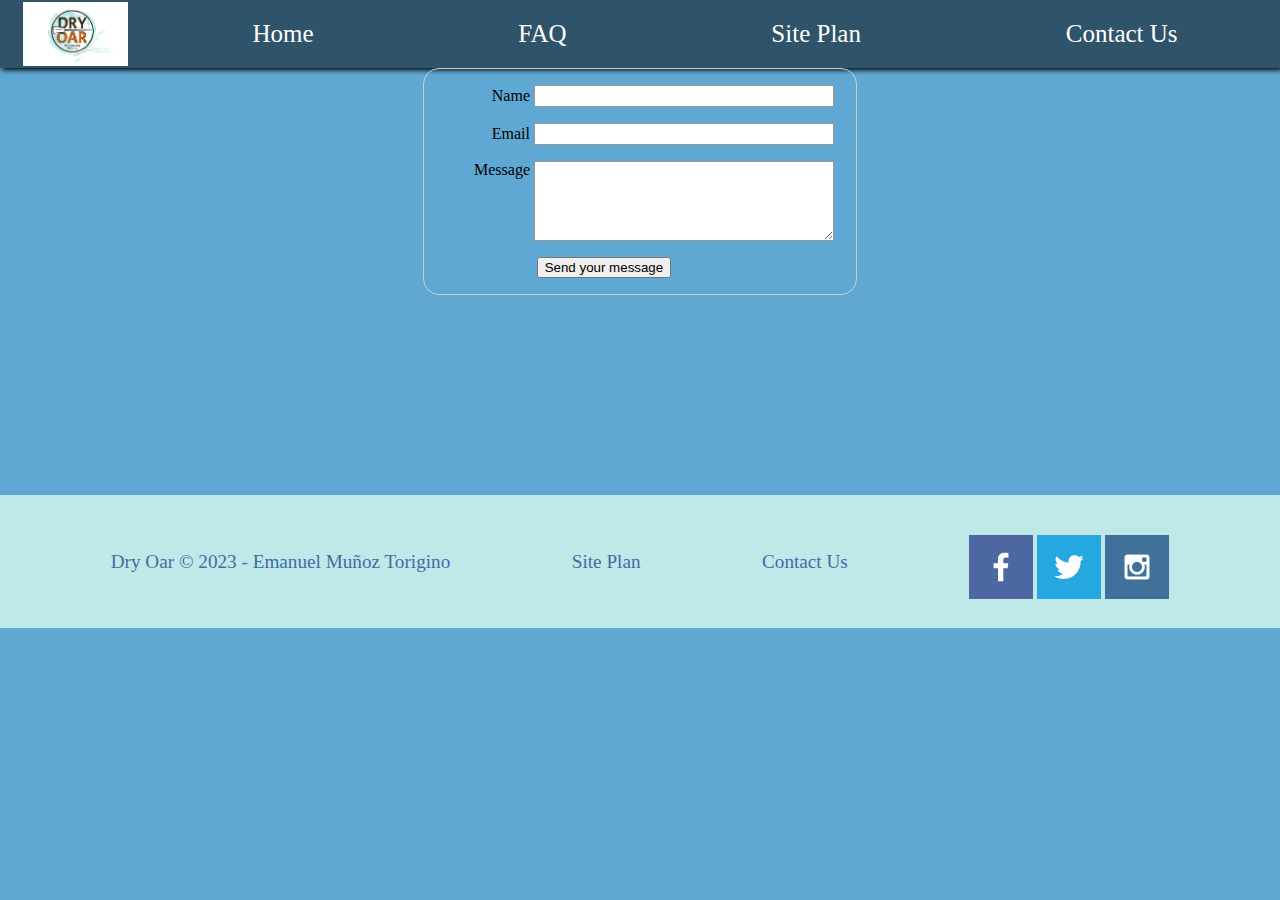
<file: wwr/contactus.html>
<!DOCTYPE html>
<html lang="en">
<head>
    <meta charset="UTF-8">
    <meta name="viewport" content="width=device-width, initial-scale=1.0">
    <link rel="stylesheet" href="styles/style.css">
    <title>Contact Us</title>
</head>
<body>

    <header>
        <a id="logo_link" href="index.html">
            <img class="logo" src="images/logo.png" alt="Dry Oar Logo">
        </a>
        <nav>
            <a href="index.html">Home</a>
            <a href="faq.html" target="_blank">FAQ</a>      <!-- We don't know the name for this page -->
            <a href="site-plan-rafting.html" target="_blank">Site Plan</a>
            <a href="contactus.html" target="_blank">Contact Us</a>
        </nav>
    </header>
    
    <div id="feedback"></div>
     <form action="/my-handling-form-page" method="post">
        
        <ul>
            <li>
                <label for="name">Name</label>
                <input type="text" id="name" name="user_name">
            </li>
        
            <li>
                <label for="mail">Email</label>
                <input type="email" id="mail" name="user_email">
            </li>
            
            <li>
                <label for="msg">Message</label>
                <textarea name="msg" id="user_message"></textarea>
            </li>
            
            <li class="button">
                <button type="submit">Send your message</button>
            </li>
        </ul>
    </form>



    <footer>
        <p>Dry Oar &copy; 2023 - Emanuel Muñoz Torigino</p>
        <p><a href="site-plan-rafting.html" target="_blank">Site Plan</a></p>
        <p><a href="contactus.html" target="_blank">Contact Us</a></p>
        <div class="social">
            <a href="https://facebook.com" target="_blank">
                <img src="images/facebook.png" alt="facebook icon">
            </a>
            <a href="https://twitter.com" target="_blank">
                <img src="images/twitter.png" alt="twitter icon">
            </a>
            <a href="https://instagram.com" target="_blank">
                <img src="images/instagram.png" alt="instagram icon">
            </a>
        </div>
    </footer>

    <script>
        // get the feedback div element so we can do something with it.
        console.log("hola");
        const feedbackElement = document.getElementById('feedback');
        console.log(feedbackElement);
        // get the form so we can read what was entered in it.
        const formElement = document.forms[0];
        console.log(formElement);        // add a 'listener' to wait for a submission of our form. When that happens run the code below.
        formElement.addEventListener('submit', function(event) {
            // stop the form from doing the default action.
            event.preventDefault();
            // set the contents of our feedback element to a message letting the user know the form was submitted successfully. Notice that we pull the name that was entered in the form to personalize the message!
            feedbackElement.innerHTML = 'Hello '+ formElement.user_name.value +'! Thank you for your message. We will get back with you as soon as possible!';
            // make the feedback element visible.
            feedbackElement.style.display = "block";
            // add a class to move everything down so our message doesn't cover it.
            document.body.classList.toggle('moveDown');
        });
    </script>
    
</body>

</html>
</file>
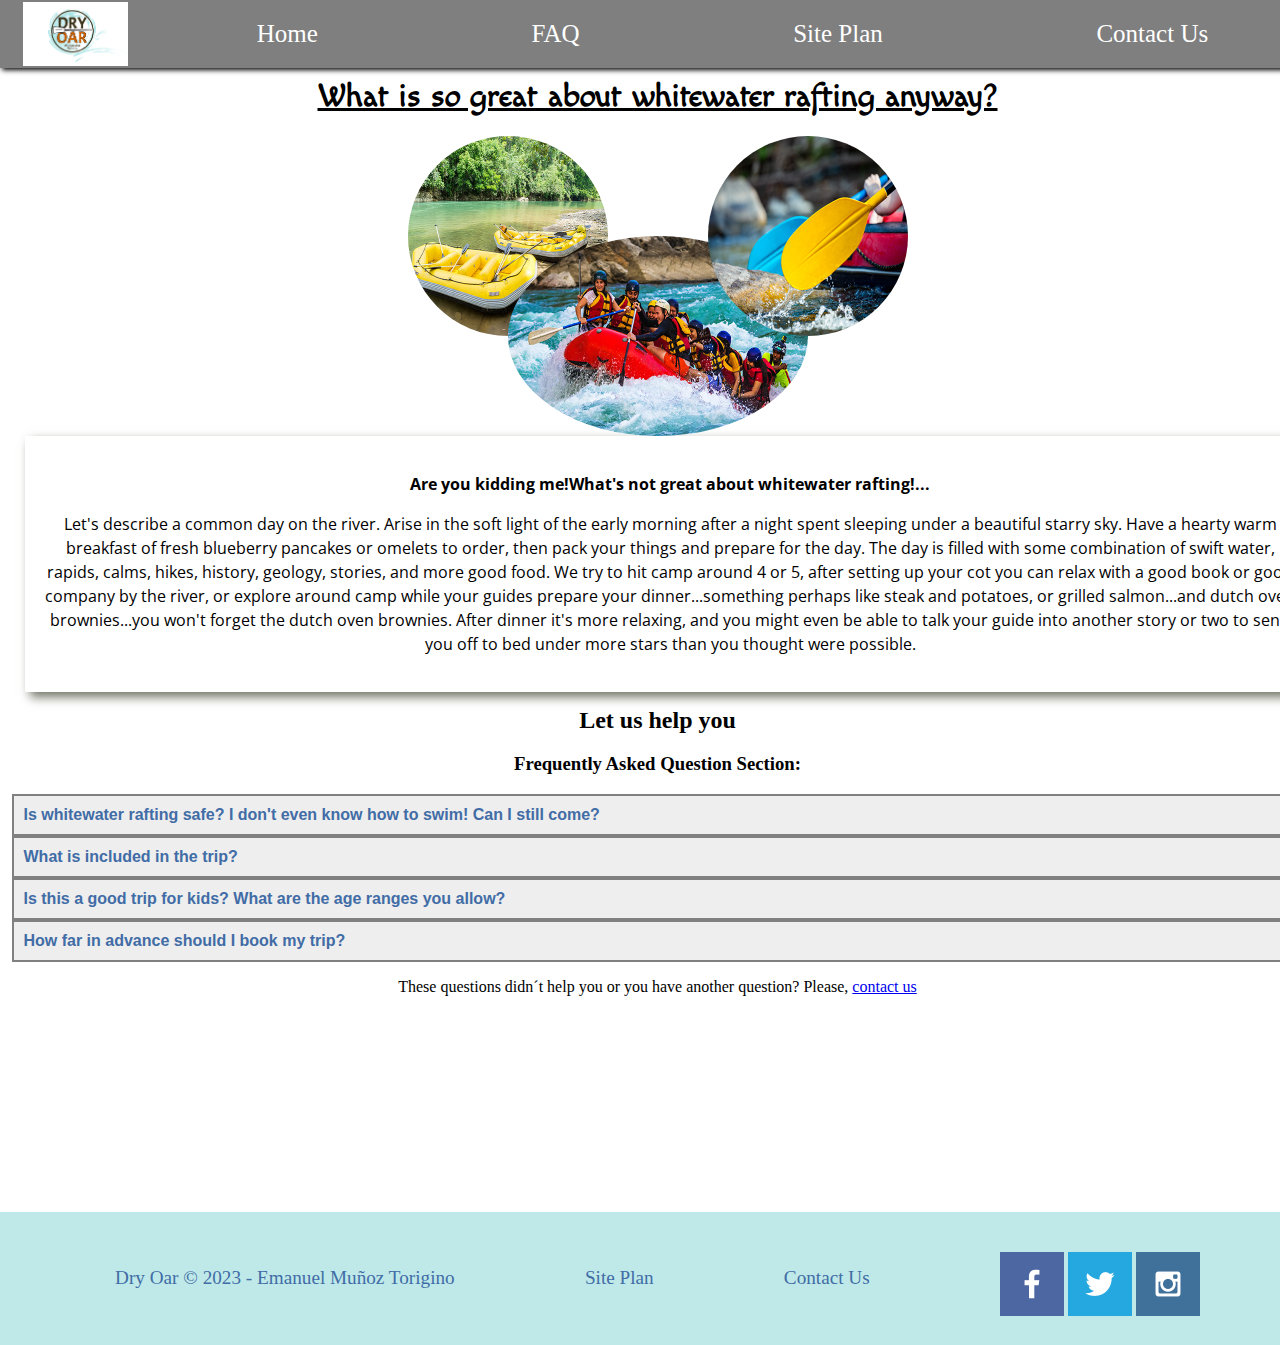
<file: wwr/faq.html>
<!DOCTYPE html>
<html lang="en">
<head>
    <meta charset="UTF-8">
    <meta name="viewport" content="width=device-width, initial-scale=1.0">
    <link rel="stylesheet" href="styles/style.css">
    <title>White Water Rafting Tour | FAQ</title>
</head>
<body class="faq-body">
    <header>
        <a id="logo_link" href="index.html">
            <img class="logo" src="images/logo.png" alt="Dry Oar Logo">
        </a>
        
        <nav>
            <a href="index.html">Home</a>
            <a href="faq.html" target="_blank">FAQ</a>      <!-- We don't know the name for this page -->
            <a href="site-plan-rafting.html" target="_blank">Site Plan</a>
            <a href="contactus.html" target="_blank">Contact Us</a>
        </nav>
    </header>

    <div class="intro">
        <h1 id="image-title"><u>What is so great about whitewater rafting anyway?</u></h1>    
    
        <div class="image-stack">
    
            <div class="image-1"> 
                <img src="images/rafting1jpg.jpg" alt="rafting paddles">
            </div>
           
            <div class="image-2">
                <img src="images/rafting2.jpg" alt="people making rafting">
            </div>

            <div class="image-3">
                <img  src="images/rafting3.jpg" alt="rafting canoes">
            </div>
        </div>
        <div class="msg-intro">
            <p>
                <b>Are you kidding me!What's not great about whitewater rafting!...</b>
            </p>
            <p>Let's describe a common day on the river.
                Arise in the soft light of the early morning after a night spent sleeping under a beautiful starry sky. Have a hearty warm breakfast of fresh blueberry pancakes or omelets to order, then pack your things and prepare for the day. The day is filled with some combination of swift water, rapids, calms, hikes, history, geology, stories, and more good food. We try to hit camp around 4 or 5, after setting up your cot you can relax with a good book or good company by the river, or explore around camp while your guides prepare your dinner...something perhaps like steak and potatoes, or grilled salmon...and dutch oven brownies...you won't forget the dutch oven brownies. After dinner it's more relaxing, and you might even be able to talk your guide into another story or two to send you off to bed under more stars than you thought were possible.        
            </p>
        </div>

    </div>

    <main class="faq-grid">

        <h2>Let us help you</h2>

            <h3>Frequently Asked Question Section:</h3>
        

        <button class="accordion"><b>Is whitewater rafting safe? I don't even know how to swim! Can I still come?</b></button>
        <div class="panel">
        <p>As with all adventure sports, there is an inherent and assumed element of risk. To help ensure your safety, our guides are all certified in Wilderness First aid and all start with at least 3 years of rafting experience. The most common injuries are sunburns and injuries that occur on land.
            Everyone on commercial rafting trips wears coast guard approved life vest or personal flotation device (PFD). Many non swimmers go on rafting trips and have a great time. Your guide will give you an in depth and engaging safety talk before your trip begins explaining what you should prepare for and do in the event that you fall out of the raft.</p>
        </div>

        <button class="accordion"><b>What is included in the trip?</b></button>
        <div class="panel">
        <p>We will provide all necessary camping equipment. This includes a sleeping bag, foam pad, waterproof duffle bag, small waterproof day bag, tent and a cot, eating utensils and camping chair.
            We provided water and lemonade during the day. Coffee, tea and hot chocolate are provided during the morning and evening hours. You may bring beer, liquor and soft drinks (in reasonable amounts, 2 cans per day). You may purchase these items either the night before the trip, or on your way to the put-in. 3 meals per day, plus snacks</p>
        </div>

        <button class="accordion"><b>Is this a good trip for kids? What are the age ranges you allow?</b></button>
        <div class="panel">
        <p>Absolutely this is a good trip for children of all ages. We have found however that children over the age of 8 seem to enjoy it more overall (And parents especially enjoy it more if their children are all over 8). A common concern we get from parents is that their children will be bored stuck on a boat for hours at a time. Surprisingly we deal with very few bored children of any age. The areas we are rafting through are some of the most beautiful in the world, and you never know what you might see around any corner. Not to mention the rapids which keep things very interesting. Each boat also comes equipped with a guide. It has been proven that river guides are unable to go for very long at all without telling stories...some of which are even true!</p>
        </div>

        <button class="accordion"><b>How far in advance should I book my trip?</b></button>
        <div class="panel">
        <p>If you have specific dates you need, we recommend booking a year in advance. If you can be more flexible 6 months in advance is usually sufficient.</p>
        </div>

        <script>
            var acc = document.getElementsByClassName("accordion");
            var i;
            
            for (i = 0; i < acc.length; i++) {
              acc[i].addEventListener("click", function() {
                this.classList.toggle("active");
                var panel = this.nextElementSibling;
                if (panel.style.display === "block") {
                  panel.style.display = "none";
                } else {
                  panel.style.display = "block";
                }
              });
            }
        </script>

        <p>These questions didn´t help you or you have another question? Please, <a href="contactus.html" target="_blank">contact us</a></p>

    </main>

    <footer>
        <p>Dry Oar &copy; 2023 - Emanuel Muñoz Torigino</p>
        <p><a href="site-plan-rafting.html" target="_blank">Site Plan</a></p>
        <p><a href="contactus.html" target="_blank">Contact Us</a></p>
        <div class="social">
            <a href="https://facebook.com" target="_blank">
                <img src="images/facebook.png" alt="facebook icon">
            </a>
            <a href="https://twitter.com" target="_blank">
                <img src="images/twitter.png" alt="twitter icon">
            </a>
            <a href="https://instagram.com" target="_blank">
                <img src="images/instagram.png" alt="instagram icon">
            </a>
        </div>
    </footer>
</body>

</html>
</file>
<file: wwr/styles/style.css>
@import url('https://fonts.googleapis.com/css2?family=Macondo&family=Open+Sans&display=swap');


#content {
    max-width: 1600px;
    margin: 0 auto;
}

nav a {
    text-align: center;
    color: white;
    text-decoration: none;
    font-size: 25px;
    padding: 20px 20px;
}

#hero-msg h1, #hero-msg h4 {
    text-align: center;
    color: white;
}

.home-title {
    color: black;
    font-family: 'Macondo', 'Bradley Hand', sans-serif;
    font-size: 2em;
    margin-top: 10px;
}


#hero-img {
    width: 100%;
}

.button-box {
    text-align: center;
}

main section {
    text-align: center;
}

main section img {
    box-sizing: border-box;
}

body {
    background-color: #5FA8D3;
    color: black;
    padding: 0;
    margin: 0;
}
header {
    background-color: /*#BEE9E8*/black;
    color: white;
    }
nav a:hover {
    color: white;
    background-color: rgba(0,0,0,.7);
    border-radius: 15px;
}
.book, .join {
    border-radius: 5px;
    border: solid;
    background-color: black /* #5FA8D3 */;
    color: #416CA6;
    font-size: 18px;
    text-decoration: none;
    padding: 15px 30px;
    margin-top: 50px;
}
.book:hover, .join:hover {
    background-color: #416CA6;
    color: #BEE9E8;
    border: solid;
}
#background {
    background-color: gray;
    height: 725px;
    grid-column: 1/11;
    grid-row: 4/9;
}

/* Fonts  */



.msg {
    font-family:  "Open Sans", "Helvetica", "sans-serif";
    color: black;
    line-height: 1.5em;
    padding: 35px;
    /* Layout */
    grid-column: 6/10;
    grid-row: 6/7;
    background-color: #BEE9E8;
    box-shadow: 5px 5px 10px #6f7364;

}

.msg h2 {
    color: black;
}
.msg p {
    color: black;
    padding-bottom: 15px;
}

h2 {
    margin: 0;
}

h4 {
    color: black;
}



footer {
    background-color: #BEE9E8;
    color: #416CA6;
    padding: 25px 50px;
    margin-top: 200px;
}

footer a {
    color: #416CA6;
    text-decoration: none;
}
footer a:hover {
    color: black;
}

footer p {
    font-size: 1.2em;
} 

footer p a:hover {
    text-decoration: underline;
}   

footer .social img {
    padding-top: 15px;
}

.logo, .icon {
    width: 80px;
    padding-left: 25px;
}

#logo_link {
    padding-top: 5px;
    justify-self: center;
    align-self: center;
    background-color: white;
   
}

.icon {
    padding-top: 10px;
}

/* Images.. */

.rivers-card, .camping-card, .rapids-card {
    margin: 200px 0;
}  

.card-img {
    border-radius: 25px;
    border: 10px solid black;
    transition: transform .5s;
    box-shadow: 5px 5px 10px #6f7364;
}

.card-img:hover {
    opacity: .6;
    transform: scale(1.1);
}

.mountains, .card-img {
    width: 100%;
}


/* Grid-Layout-Page */


/* Header Layout */


header {
    display: grid;
    grid-template-columns: 150px auto;
    background-color: rgba(0,0,0,.5);
    box-shadow: 2px 2px 5px black;
}

nav {
    display: flex;
    justify-content: space-around;
}

/* msg layout */

#hero {
    display: grid;
    grid-template-columns: 1fr 3fr 1fr ;
    margin-top: -80px;
}

#hero-box {
    grid-column: 1/4;
    grid-row: 1/3;
    z-index: -1;
}

#hero-msg {
    grid-column: 2/3;
    grid-row: 1/2;
    margin-top: 120px;
}


/* Main Section */

.home-grid {
    display: grid;
    grid-template-columns: repeat(10, 1fr);
}


.rivers-card {
    grid-column: 2/4;
    grid-row: 2/3;
}
.camping-card {
    grid-column: 5/7;
    grid-row: 2/3;
}

.rapids-card {
    grid-column: 8/10;
    grid-row: 2/3;
}

.mountains {
    grid-column: 2/7;
    grid-row: 5/8;
    box-shadow: 5px 5px 10px #6f7364;
}


/* Footer - Layout */

footer {
    display: flex;
    justify-content: space-around;
    align-items: center;
}



/* Second Page Layout (FAQ) */
.faq-body {
    background-color: white;
    text-align: center;
    color: black;
    padding: 0;
    margin: 0;
    display: grid;
}


.msg-intro {
    font-family:  "Open Sans", "Helvetica", "sans-serif";
    color: black;
    line-height: 1.5em;
    padding: 20px;
    /* Layout */
    width: 1250px;
    background-color: white;
    box-shadow: 5px 5px 10px #6f7364;
    margin-bottom:15px;
    margin-left: 25px;
}


    /* Image-presentation*/

#image-title {
    color: black;
    font-family: 'Macondo', 'Bradley Hand', sans-serif;
    font-size: 2em;
    margin-top: 10px;
}

.image-stack img {
    height: 100%;
    width: 100%;
    border-radius: 50%;
}

.image-stack {
    display: grid;
    grid-template-columns: 100px 100px 100px 100px 100px 100px 100px;
    align-items: center;
    justify-content: center;
}
.image-3 {
    width: 200px; 
    height: 200px; 
    grid-column: 2/4;
    grid-row: 1/3;
  
  }
  .image-2 { 
    width: 300px; 
    height: 200px;
    grid-column: 3/6;
    grid-row: 2/4;
    z-index: 1;
  
  } 
  .image-1 {
    width: 200px; 
    height: 200px; 
    grid-column:5/7;
    grid-row: 1/3;
    z-index: 2;
}

.faq-grid {
    display: grid;
    align-items: center;
    justify-items: center;
}


    /*Question Section..*/
/* Style the buttons that are used to open and close the accordion panel */
.accordion {
    background-color: #eee;
    color: #416CA6;
    cursor: pointer;
    padding: 10px;
    width: 1300px;
    text-align: left;
    border: 2px solid gray;
    outline: none;
    transition: 0.4s;
    font-size: 1em;
  }
  
  /* Add a background color to the button if it is clicked on (add the .active class with JS), and when you move the mouse over it (hover) */
.active, .accordion:hover {
    background-color: #ccc;
}
  
  /* Style the accordion panel. Note: hidden by default */
.panel {
    padding: 0px 20px;
    background-color: #416CA6;
    display: none;
    overflow: hidden;
    font-size: 1.3em;
    width: 1260px;
}















/* Contact Us page Layout */




form {
    /* Center the form on the page */
    margin: 0 auto;
    width: 400px;
    /* Form outline */
    padding: 1em;
    border: 1px solid #ccc;
    border-radius: 1em;
}
  
ul {
    list-style: none;
    padding: 0;
    margin: 0;
}
  
form li + li {
    margin-top: 1em;
}
  
label {
    /* Uniform size & alignment */
    display: inline-block;
    width: 90px;
    text-align: right;
}

input, textarea {
    /* To make sure that all text fields have the same font settings
       By default, textareas have a monospace font */
    font: 1em sans-serif;
  
    /* Uniform text field size */
    width: 300px;
    box-sizing: border-box;
  
    /* Match form field borders */
    border: 1px solid #999;
}
  
  input:focus,textarea:focus {
    /* Additional highlight for focused elements */
    border-color: #000;
}
  
textarea {
    /* Align multiline text fields with their labels */
    vertical-align: top;
  
    /* Provide space to type some text */
    height: 5em;
}
  
.button {
    /* Align buttons with the text fields */
    padding-left: 90px; /* same size as the label elements */
}
  
button {
    /* This extra margin represent roughly the same space as the space
       between the labels and their text fields */
    margin-left: 0.5em;
}



#feedback {
    background-color: antiquewhite;
    position: absolute;
    top: 0;
    left: 0;
    right: 0;
    padding: .5em;
    /* make this element invisible until we are ready for it */
    display: none;     
}
.moveDown {
    margin-top: 3em;
}




/* Responsive Design - Query*/


@media screen and (max-width: 900px) {
    #hero, .home-grid {
        display: block;
        height: auto;
    }
    nav, footer {
        flex-direction: column;
    }
    nav a {
        display: block;
        padding: 15px;
    }
    #hero {
        margin-top: 0;
    }
    #hero-msg {
        margin-top: 0;
    }
    #hero-msg h4 {
        display: none;
    }
    #hero-msg h1 {
        color: #6f7364;
    }
    .home-title {
        font-size: 25px;
    }
    .rivers-card, .camping-card, .rapids-card { 
        margin: 50px auto;
        width: 60%;
    }
    #background {
        display: none;
    }
    .mountains, .msg {
        width: 80%;
        display: block;
        margin: 0 auto;
    }
    footer {
        margin-top: 25px;
    }

}
</file>
<file: positionstyles.css>
/* CSS - Name: "positionstyles.css" */
/* Activity 1 styles */
.content1 {
  /* This is the parent of the activity 1 boxes. */
  display: grid;
  grid-template-columns: 1fr 1fr;
  justify-items: center;
  gap: 20px;
}
.red1 { 
  width: 100%; 
  height: 100px; 
  background-color: red;
  grid-column: 1/3; 

} 
.green1 {
  width: 200px; 
  height: 200px; 
  background-color: green; 

} 
.yellow1 {
  width: 200px; 
  height: 200px; 
  background-color: gold; 
} 
.blue1 {
  width: 100%; 
  height: 100px; 
  background-color: blue;
  grid-column: 1/3; 
} 
/* Activity 2 styles */ 
.content2 {
  /* This is the parent of the activity 2 boxes. */
  display: grid;
  grid-template-columns: 50px 50px 50px 50px 50px;
}
.red2 {
  width: 100px; 
  height: 100px; 
  background-color: red;
  grid-column: 1/3;
  grid-row: 1/3;

}
.green2 { 
  width: 100px; 
  height: 100px; 
  background-color: green;
  grid-column: 2/4;
  grid-row: 2/4;

} 
.yellow2 {
  width: 100px; 
  height: 100px; 
  background-color: gold; 
  grid-column: 3/5;
  grid-row: 3/5;
} 
.blue2 {
  width: 100px; 
  height: 100px; 
  background-color: blue;
  grid-column: 4/6; 
  grid-row: 4/6;
} 
/* Activity 3 styles */ 
.content3 {
  /* This is the parent of the activity 3 boxes. */
  display: grid;
  grid-template-columns: 1fr 1fr;
  justify-content: center;
  column-gap: 90px;
}
.red3 {
  width: 100%; 
  height: 100px; 
  background-color: red;
  grid-column: 1/3;

} 
.green3 {
  width: 100%; 
  height: 200px; 
  background-color: green;
  grid-column: 1/2;
} 
.yellow3 {
  width: 100%; 
  height: 200px; 
  background-color: gold; 
  grid-column: 2/3;
} 
.blue3 {
  width: 100%;
  height: 100px; 
  background-color: blue; 
  grid-column: 1/3;
} 
/* Activity 4 styles */ 
.content4 {
  /* This is the parent of the activity 4 boxes. */
  height: 400px;
  display: grid;
  grid-template-columns: 1fr 1fr;
}
.red4 {
  width: 100%; 
  height: 400px; 
  background-color: red; 
  grid-column: 1/2;
  grid-row: 1/4;
} 
.green4 {
  width: 100%; 
  height: 100%; 
  background-color: green; 
  grid-column: 2/3;
  grid-row: 1/2;
} 
.yellow4 {
  width: 100%; 
  height: 100%; 
  background-color: gold;
  grid-column: 2/3;
  grid-row: 2/3;
} 
.blue4 {
  width: 100%; 
  height: 100%; 
  background-color: blue; 
  grid-column: 2/3;
  grid-row: 3/4;
} 
/* Activity 5 styles */ 
.content5 {
  /* This is the parent of the activity 5 boxes. */
  height: 400px;
}
.red5 { 
  width: 100%; 
  height: 100px; 
  background-color: red; 
} 
.green5 { 
  width: 200px; 
  height: 200px; 
  background-color: green;
  float: left;

} 
.yellow5 {
  width: 100%; 
  height: 250px; 
  background-color: gold;
} 
.blue5 {
  width: 100%; 
  height: 100px; 
  background-color: blue;
} 
/* Activity 6 styles */ 
.content6 {
  /* This is the parent of the activity 6 boxes. */
  display: grid;
  grid-template-columns: 50px 50px 50px 50px 50px 50px
}
.red6 {
  width: 200px; 
  height: 100px; 
  background-color: red;
  grid-column: 1/5;
  grid-row: 1/3;
} 
.green6 {
  width: 100px; 
  height: 100px; 
  background-color: green;
  grid-column: 1/3;
  grid-row: 4/6;
  z-index: 2;
} 
.yellow6 {
  width: 100px; 
  height: 200px; 
  background-color: gold; 
  grid-column: 5/7;
  grid-row: 3/6;
  z-index: 2;
} 
.blue6 {
  width: 200px; 
  height: 200px; 
  background-color: blue; 
  grid-column: 2/6;
  grid-row: 2/5;
  z-index: 1;
} 


/* Do not make any changes below here */
.activity {
  width: 70%; 
  margin: 20px auto; 
  font-family: Arial, sans-serif; 
  border: 1px solid black; 
  padding: 10px; 
  clear:both; 
  overflow: auto;
} 

.hint {
  border: 1px solid grey;
  background: #e0e0e0;
  padding: .5em;
  position: relative;
  margin: 1em 0;
}
.hint h3 {
  margin: 0;
}
.hint:hover {
  background: #d0d0d0;
}
.hint > div {
  display: none;
}

.hint input[type=checkbox] {
  position: absolute;
  width: 100%;
  height: 100%;
  opacity: 0;
  z-index: 1;
  cursor: pointer;
}

.hint input[type=checkbox]:checked ~ div {
  display: block;
}

.hint i {
  position: absolute;
  transform: translate(-6px, 0);
  margin-top: 16px;
  right: 10px;
  top: -3px;
}
.hint i:before, .hint i:after {
  content: "";
  position: absolute;
  background-color: black;
  width: 3px;
  height: 9px;
}
.hint i:before {
  transform: translate(2px, 0) rotate(45deg);
}
.hint i:after {
  transform: translate(-2px, 0) rotate(-45deg);
}

.hint input[type=checkbox]:checked ~ i:before {
  transform: translate(-2px, 0) rotate(45deg);
}
.hint input[type=checkbox]:checked ~ i:after {
  transform: translate(2px, 0) rotate(-45deg);
}
.hint a {
  position: relative;
  z-index: 1;
}
</file>
<file: aboutme/simple_web_style.css>
* {
    box-sizing: border-box;
  }


body {
    height: 100%;
    background-color: #222;
}

h2 {
    color: #222;
    font-size: 1.5vw;
}
  
main > div > h1 {
    text-align: center;
    text-decoration: underline;
    font-size: 3vw;
    color: rgba(241, 168, 33, 0.61);
}


main > div > a {
    text-align: center;
    font-size: 1vw;
    color: beige;
}

a:hover {
    text-shadow: #222;
}


.more_info{
    text-align: center;
    font-size: 1.5vw;
    color: rgba(241, 168, 33, 0.61);
}

  /* Position the image container (needed to position the left and right arrows) */
  .container {
    position: relative;
    width: 85%;
    padding-left: 13vw;
  }
  
  /* Hide the images by default */
  .mySlides {
    display: none;
  }
  
  /* Add a pointer when hovering over the thumbnail images */
  .cursor {
    cursor: pointer;
  }
  
  /* Next & previous buttons */
  .prev,
  .next {
    cursor: pointer;
    position: absolute;
    top: 40%;
    width: auto;
    padding: 16px;
    margin-top: -50px;
    color: rgba(241, 168, 33, 0.61);
    font-weight: bold;
    font-size: 50px;
    border-radius: 0 3px 3px 0;
    user-select: none;
    -webkit-user-select: none;
  }
  
  /* Position the "next button" to the right */
  .next {
    right: 0;
    border-radius: 3px 0 0 3px;
  }
  
  /* On hover, add a black background color with a little bit see-through */
  .prev:hover,
  .next:hover {
    background-color: rgba(0, 0, 0, 0.8);
  }
  
  /* Number text (1/3 etc) */
  .numbertext {
    color: #f2f2f2;
    font-size: 12px;
    padding: 8px 12px;
    position: absolute;
    top: 0;
  }
  
  /* Container for image text */
  .caption-container {
    text-align: center;
    background-color: #222;
    padding: 2px 16px;
    font-size: 1.5vw;
    color: rgba(241, 168, 33, 0.61);
  }
  
  .row:after {
    content: "";
    display: table;
    clear: both;
  }
  
  /* Six columns side by side */
  .column {
    float: left;
    width: 16.66%;
  }
  
  /* Add a transparency effect for thumnbail images */
  .demo {
    opacity: 0.6;
  }
  
  .active,
  .demo:hover {
    opacity: 1;
  }
</file>
<file: Personal-site/styles/styles.css>
@import url('https://fonts.googleapis.com/css2?family=Lato&family=Vollkorn&display=swap');

*{
    padding: 0;
    margin: 0;
}


/*header componentss*/
header {
    height: 15vh;
    width: 100vw;
    position: fixed;
    top: 0;
    text-align: center;
    display: flex;
    background-color: #6e0202ff;
    filter: drop-shadow(3px 3px 5px rgb(83, 83, 83));
}

/*container_logo //  containerNav*/

.containerLogo{
    width: 20vw;
    display: flex;
    justify-content:start;
    padding-inline-start: 3vw;
    align-items: center;
    height: 15vh;
    
}

.containerLogo_img{
    border-radius: 50%;
    height: 15vh;
    border: solid black 1px; 

}


.containerNav{
    width: 80vw;
    display: flex;
}
.containerNav_ul{
    display: flex;
    width: 80vw;
    justify-content: center;
    align-items: center;
    font-size: 3.5vh;
    text-decoration: none;

}
a{
    transition: .5s;  

    text-decoration: none;
    color: white;
    font-family: Vollkorn;
}

a:hover {
    transition: 1s;  
    border-bottom: 2px solid white; 
}

li{
    list-style-type:none
}
.skills{
    width: 40vw;
}

.home , .aboutme{
    width: 20vw;
    height: 10vh;
    display: flex;
    align-items: center;
    justify-content: center;

}



/* Main section - home page - Welcome message */

.container-welcome-message {
    max-width: 100vw;
    display: flex;
    margin-top: 20vh;
    margin-bottom: 15vh;
    justify-content: center;
    align-items: center;

}


.profile-photo {
    width: 30vw;
    padding-right: 3vw;
    border-radius: 45%;
}


.container-welcome-message h1 {
    color: #6e0202ff;
    font-size: 7em;
    margin: 0 auto;
    font-family: Vollkorn;
}


.container-welcome-message h2 {
    font-size: 3em;
    margin: 0 auto;
    font-family: Vollkorn;
}


.container-welcome-message p {
    font-size: 2em;
    width: 50vw;
    align-items: center;
    justify-content: center;
    font-family: Montserrat;
}


/* Programming Languages box */



#container_programming_languages {
    display: flex;
    flex-direction: column;
    margin-left: 7vw;
    width: 80vw;
    border: 10px solid gray;
    border-radius: 25%;
    height: 70vh;
}

.languages_img {
    width: 17vw;
}

.container-welcome-project {
    display: flex;
    justify-content: center;
    padding-top: 3vh;
    padding-bottom: 3vh;
}



.images_inline {
    display: flex;
    justify-content: center;
}

.container_project_title {
    display: flex;
    align-items: start;
    padding-top: 3vh;
    padding-left: 3vh;
}

.container_project_title h2 a {
    color: black;
    text-decoration:underline;
}




/* Main section for Skills & projects */

.container-skills-project {
    text-align: center;
    width: 100vw;
    margin-top: 20vh;

}

.html-css-js-image {
    width: 40vw;

}

.container-img-skills {
    display: flex;
    justify-content: center;
    margin-top: 5vh;
}

.container-skills-project div h2 {
    margin-top: -15vh;
    font-size: 3.5vw;
    font-family: Vollkorn;
    margin-bottom: 2vh;
}

.container-tab {
    margin-left: 25vw;
    background:rgba(73, 73, 73, 0.363);
    border-radius: 10px;
    width: 50vw;
}


.tab button {
    justify-content: space-around;
    width: 16vw;
    border: 3px beige solid;
    color: black;
}

.tab button:hover {
    width: 16vw;
    background: #000;
    color: beige;
}



/*--------------------------------------------------------------------------------------------*/


/* about me page layout style */


.space {
    padding-top: 17vh;
}


.container_main_aboutme {
    align-items: center;
    display: flex;
    flex-direction: column;
    width: 100vw;

}

.container_main_img {
    display: flex;
}

.main_img {
    width: 30vw;
}

.container_biography {
    flex-direction: column;
    width: 60vw;
    display: flex;
    padding: 5vh;
}



.container_biography > div > h1 {
    padding-top: 3vh;
    color: #6e0202ff;
    font-size: 5vw;
    margin: 0 auto;
    font-family: Vollkorn;
}


.container_biography > div > h2 {
    padding-top: 3vh;
    font-size: 2.5vw;
    margin: 0 auto;
    font-family: Vollkorn;
}


.container_biography > div > p {
    padding-top: 3vh;
    font-size: 2vw;
    font-family: Montserrat;
}





























/* ..Footer layout style.. */


footer {
    margin-top: 5vw;
    display: flex;
    width: 100vw;
    height: 55vh;
    background-color:  rgb(29, 28, 28);
    color: white;
    font-size: 1.5em;
    justify-content: center;
    align-items: center;
}

.container-footer {
    display: flex;
    align-items: center;
}

#first {
    display: flex;
    text-align: center;
    border-right: solid 4px black;
    padding-right: 25px;
}

#second {
    display: flex;
    text-align: start;
    padding-left: 25px;
}

.logo_in_footer {
        border-radius: 50%;
        height: 15vh;
        border: solid black 1px;
}

.p-footer {
        font-size: 2.7vw;
        font-family: Montserrat;
}

.a-footer {
    font-size: 2vw;
    font-family: Vollkorn;
}

.logos-footer {
    width: 3vw;
}


.credits {
    padding-top: 3vh;
    text-align: center;
}
</file>
<file: Personal-site/styles/site-plan.css>
/* if you are using any Google fonts change the font names below to your fonts. 
Any spaces in your font name should be replaced with a +. 
Fonts are separated by a | */
@import url('https://fonts.googleapis.com/css2?family=Courgette&family=Kalam&family=Lato:wght@300&family=Macondo&family=Open+Sans:ital,wght@1,300&family=Shadows+Into+Light&family=Vollkorn&display=swap');
:root {
  /* change the values below to your colors from your palette */
  --primary-color:  #6e0202ff   ;
  --secondary-color: rgb(29, 28, 28) ;
  --accent1-color: white;
  --accent2-color: #540d6eff;

  /* change the values below to your chosen font(s) */
  --heading-font: Vollkorn, Macondo, open-sans  ;
  --paragraph-font: montserrat, Lato, helvetica, sans-serif;

  /* these colors below should be chosen from among your palette colors above */
  --headline-color-on-white: #396E94;  /* headlines on a white background */ 
  --headline-color-on-color: white; /* headlines on a colored background */ 
  --paragraph-color-on-white: #396E94; /* paragraph text on a white background */ 
  --paragraph-color-on-color: white; /* paragraph text on a colored background */ 
  --paragraph-background-color: #396E94  ;
  --nav-link-color: white;
  --nav-background-color: #6e0202ff ;
  --nav-hover-link-color: white;
  --nav-hover-background-color: #396E94;
}


/*  Look around below...but DON'T CHANGE ANYTHING! */

body {
  max-width: 1200px;
  margin: 0 auto;
  padding: 4em;
  font-size: 18px;
  text-align: center;
}
img {
  display: block;
  margin: 0 auto;
}
h1, h2, h3, h4, h5, h6 {
  font-family: var(--heading-font);
  color: var(--headline-color-on-white);
}
h2 {
  text-align: center;
}
hr {
  height: 3px;
  margin: 35px 0;
  background: var(--accent1-color);
}
header {
  padding: 1em;
  text-align: center;
  color: var(--headline-color-on-color);
  background-color: var(--paragraph-background-color);
}
header > h1, header > h2 {
  color: var(--headline-color-on-color);
}

p {
  font-family: var(--paragraph-font);
  color: var(--paragraph-color-on-white);
  padding: 1em;
}
.colors {
  width: 100%;
  min-width: 350px;
  margin: 30px auto;
  text-align: center;
}
.colors th {
  background-color: #999;
}
.colors td{
  width: 25%;
  height: 3em;
}

.primary {
  background-color: var(--primary-color);
}
.secondary {
  background-color: var(--secondary-color);
}
.accent1 {
  background-color: var(--accent1-color);
}
.accent2{
  background-color: var(--accent2-color);
}

p.colored {
  background-color: var(--paragraph-background-color);
  color: var(--paragraph-color-on-color);
}

nav {
  background-color: var(--nav-background-color);
  line-height: 3em;
  text-align: center;
  font-size: 1.2em;
}
nav  {
  list-style-type: none;
  display: flex;

}
nav a {
  padding:1em;
  min-width: 120px;
  text-decoration: none;
  padding: 10px;

}
nav a:link, nav a:visited {
  color: var(--nav-link-color);
}
nav a:hover {
  color: var(--nav-hover-link-color);
  background-color: var(--nav-hover-background-color);
}

.sitemap {
  display: grid;
  justify-content: center;

  grid-template-columns: repeat(6, 15%);
  grid-template-rows: 3em 1.5em 1.5em 3em;
  grid-template-areas: ". . home home . ."
    ". . . top . ."
    ". left left right right ."
    "page2 page2 . . page3 page3";
}
.sitemap > div {

  text-align: center;

}
.sm-home {
  grid-area: home;
  background-color: #ccc;
  line-height: 3em;
}
.sm-page2 {
  grid-area: page2;
  background-color: #ccc;
  line-height: 3em;
}
.sm-page3 {
  grid-area: page3;
  background-color: #ccc;
  line-height: 3em;
}

.top {
  grid-area: top;
  border-left: 1px solid;
}

.left {
  grid-area: left;
  border-top: 1px solid;
  border-left: 1px solid;
}

.right {
  grid-area: right;
  border-top: 1px solid;
  border-right: 1px solid;
}


#logo {
  border: 3px solid black;
  border-radius:  50%;
  width: 200px;
  height: 200px;
}

img {
  width: 250px;
  height: 250px;
}
</file>
